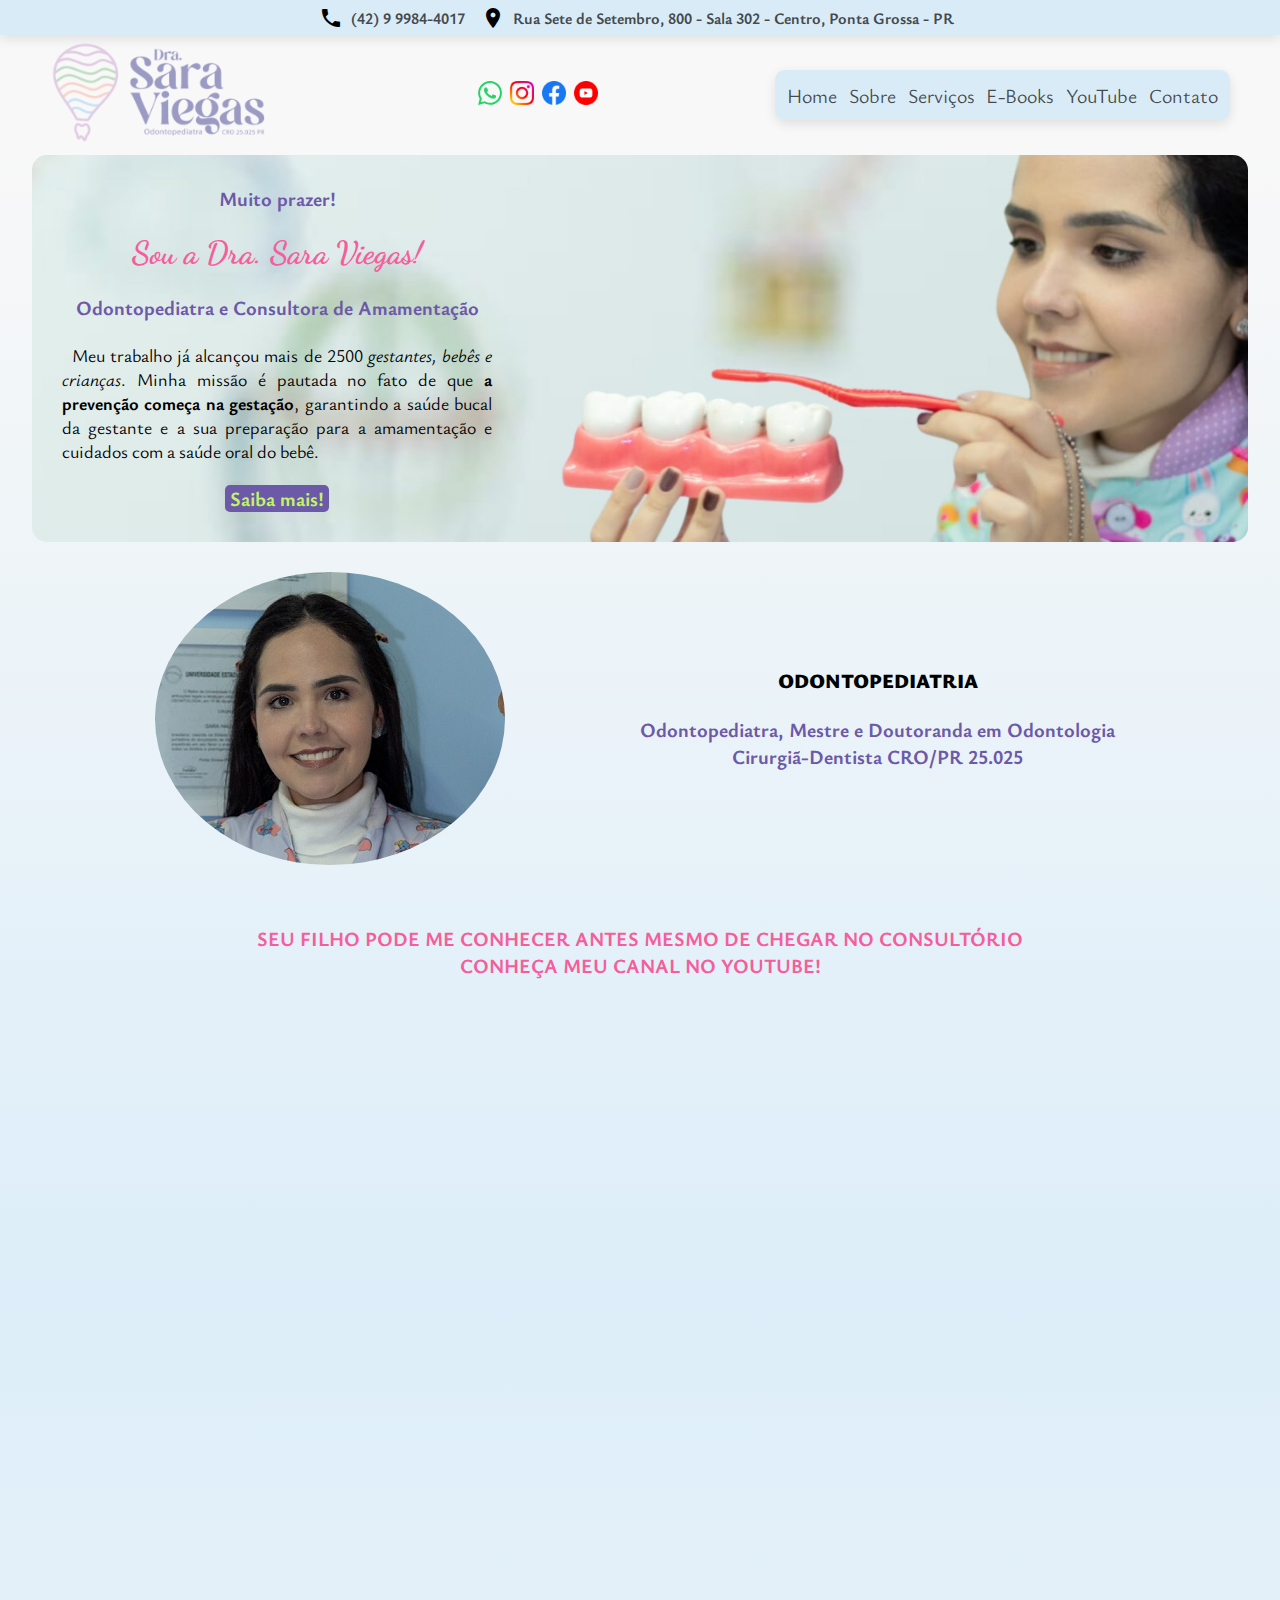
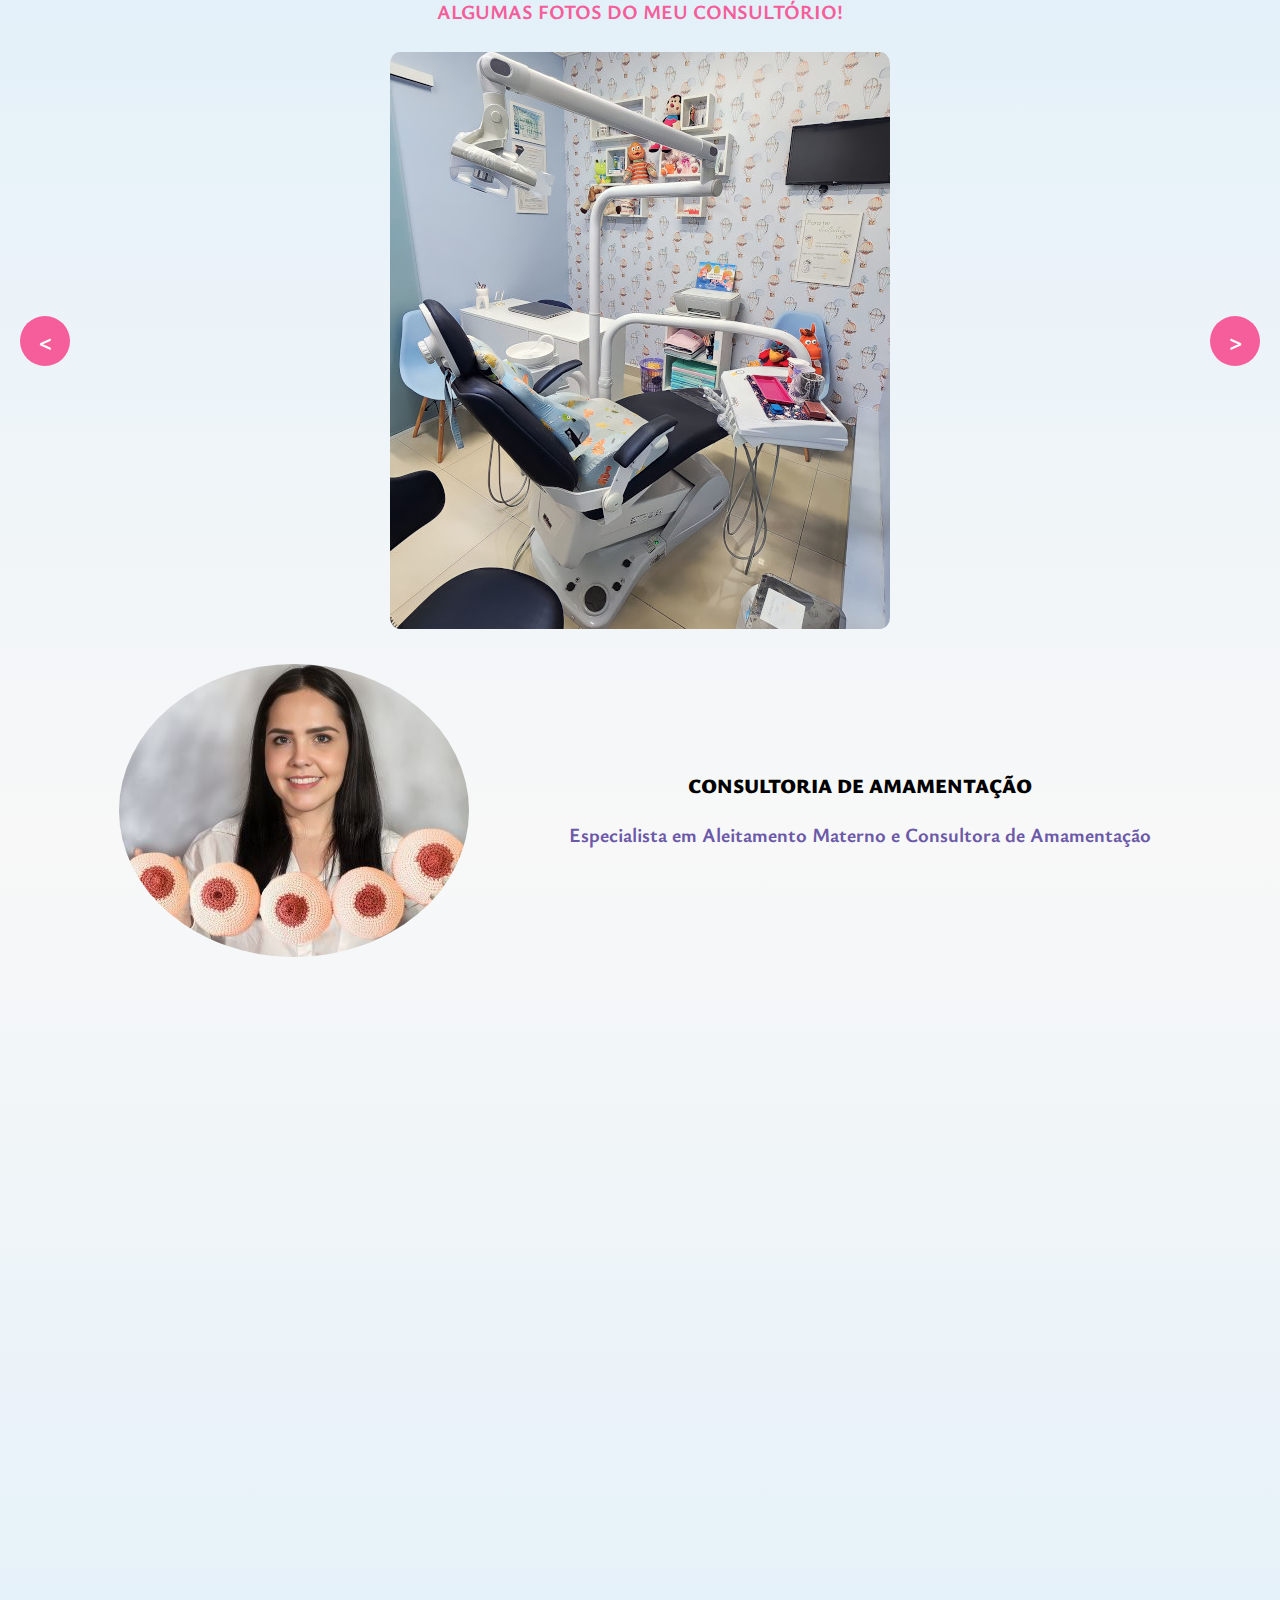
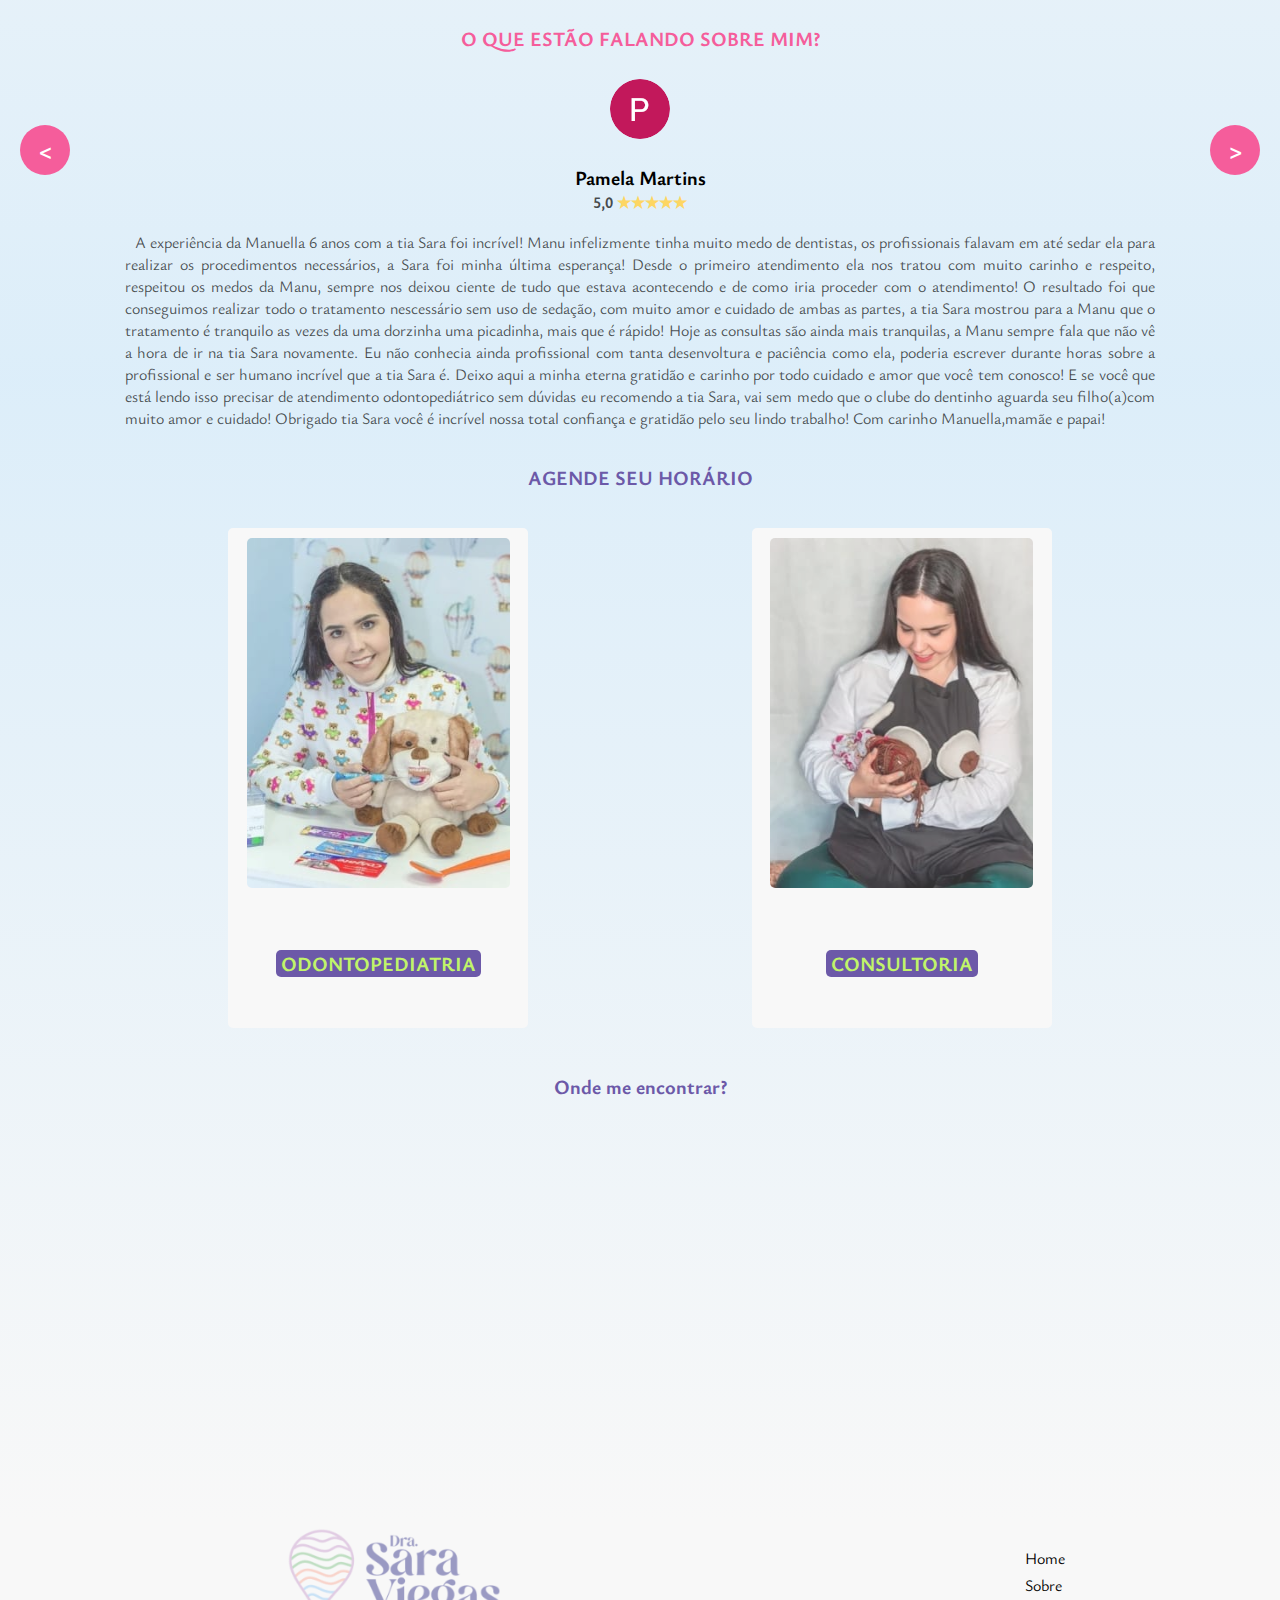
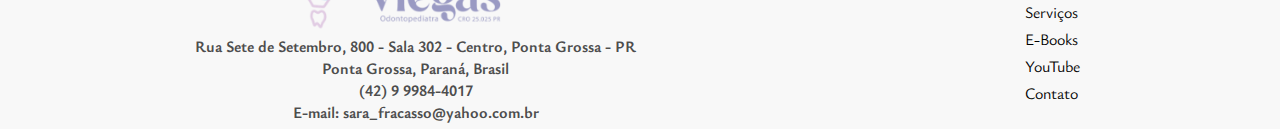
<file: index.html>
<!DOCTYPE html>
<html lang="pt-br">
<head>
    <meta charset="UTF-8">
    <meta name="viewport" content="width=device-width, initial-scale=1.0">
    <link rel="stylesheet" href="https://fonts.googleapis.com/icon?family=Material+Icons">
    <link rel="stylesheet" href="https://fonts.googleapis.com/icon?family=Material+Icons+Outlined">
    <link rel="stylesheet" href="https://fonts.googleapis.com/css2?family=Material+Symbols+Outlined:opsz,wght,FILL,GRAD@20..48,100..700,0..1,-50..200" />
    <link rel="stylesheet" href="style.css">
    <link rel="shortcut icon" href="imgs/favicon.png">
    <title>Dra. Sara Viegas - Home</title>
</head>
<body onresize="mudarTamanho()">

    <header>
        <section class="Informacoes_Header"></section>
            <div class="infos">
                <span class="material-icons">call</span>
                <h4>&nbsp (42) 9 9984-4017 &nbsp&nbsp&nbsp</h4>
                <span class="material-icons">location_on</span>
                <h4>&nbsp Rua Sete de Setembro, 800 - Sala 302 - Centro, Ponta Grossa - PR &nbsp</h4>
            </div>
        <section class="Menu">
            <div class="menu_pc">
                <a href="home.html"><img class="logo" src="imgs/logo.png" alt="Logo"></a>
                <div class="icones_menu">
                    <span><a aria-label="Chat" target="_blank" href="https://wa.me/5542999844017">
                    <img class="icones_redes" alt="Chat on WhatsApp" src="imgs/whats.svg"/></a></span>&nbsp
                    <span><a href="https://instagram.com/drasaraviegas?utm_source=qr&igshid=MzNlNGNkZWQ4Mg%3D%3D" target="_blank"><img class="icones_redes" src="imgs/instagram.png" alt="Icone Instagram"></a></span>&nbsp
                    <span><a href="https://www.facebook.com/drasara.odpediatra?mibextid=ZbWKwL" target="_blank"><img class="icones_redes" src="imgs/facebook.png" alt="Icone Facebook"></a></span>&nbsp
                    <span><a href="https://www.youtube.com/@drasaraviegas" target="_blank"><img class="icones_redes" src="imgs/youtube.png" alt="Icone YouTube"></a></span>&nbsp
                </div>
                <nav class="pc">
                    <ul>
                        <li><a href="home.html">Home</a></li>
                        <li><a href="sobre.html">Sobre</a></li>
                        <li>
                            <a href="servicos.html">Serviços</a>
                            <ul class="submenu_ul">
                                <li class="submenu_li"><a class="submenu_a" href="servicos.html#anchor_odontopediatria">Odontopediatria</a></li>
                                <li class="submenu_li"><a class="submenu_a" href="servicos.html#anchor_amamentacao">Consultoria Amamentação</a></li>
                            </ul>
                        </li>
                        <li>
                            <a href="ebooks.html">E-Books</a>
                            <ul class="submenu_ul">
                                <li class="submenu_li"><a class="submenu_a" href="ebooks.html#anchor_manual_mae_prevenida">Manual da Mãe Prevenida</a></li>
                                <li class="submenu_li"><a class="submenu_a" href="ebooks.html#anchor_guia_completo_amamentacao">Guia Completo da Amamentação</a></li>
                            </ul>
                        </li>
                        <li>
                            <a href="youtube.html">YouTube</a>
                            <ul class="submenu_ul">
                                <li class="submenu_li"><a class="submenu_a" href="youtube.html#anchor_ytclubinho">Clubinho da Tia Sara</a></li>
                                <li class="submenu_li"><a class="submenu_a" href="youtube.html#anchor_ytamamentacao">Amamentação</a></li>
                            </ul>
                        </li>
                        <li><a href="contato.html">Contato</a></li>
                    </ul>
                </nav>
                <button onclick="menuShow()"><span class="material-symbols-outlined">menu</span></button>
            </div>

                <nav class="mobile">
                    <ul>
                        <li><a href="home.html">Home</a></li>
                        <li><a href="sobre.html">Sobre</a></li>
                        <li>
                            <a href="servicos.html">Serviços</a>
                            <button onclick="submenuServicos()"><span class="material-icons-outlined">arrow_drop_down</span></button>
                        </li>
                        <ul class="submenu_ulmobile_servicos">
                            <li class="submenu_limobile"><a class="submenu_amobile" href="servicos.html#anchor_odontopediatria">Odontopediatria</a></li>
                            <li class="submenu_limobile"><a class="submenu_amobile" href="servicos.html#anchor_amamentacao">Consultoria Amamentação</a></li>
                        </ul>
                        <li>
                            <a href="ebooks.html">E-Books</a>
                            <button onclick="submenuEbooks()"><span class="material-icons-outlined">arrow_drop_down</span></button>
                        </li>
                        <ul class="submenu_ulmobile_ebooks">
                            <li class="submenu_limobile"><a class="submenu_amobile" href="ebooks.html#anchor_manual_mae_prevenida">Manual da Mãe Prevenida</a></li>
                            <li class="submenu_limobile"><a class="submenu_amobile" href="ebooks.html#anchor_guia_completo_amamentacao">Guia Completo da Amamentação</a></li>
                        </ul>
                        <li>
                            <a href="youtube.html">YouTube</a>
                            <button onclick="submenuYoutube()"><span class="material-icons-outlined">arrow_drop_down</span></button>
                        </li>
                        <ul class="submenu_ulmobile_youtube">
                            <li class="submenu_limobile"><a class="submenu_amobile" href="youtube.html#anchor_ytclubinho">Clubinho da Tia Sara</a></li>
                            <li class="submenu_limobile"><a class="submenu_amobile" href="youtube.html#anchor_ytamamentacao">Amamentação</a></li>
                        </ul>
                        <li><a href="contato.html">Contato</a></li>
                    </ul>
                </nav>
            </div>
            
        </section>
    </header>

    <main>
        <section class="Apresentacao">
            <div class="fundo_apresentacao">
                <div class="txt_apresentacao">
                    <h2>Muito prazer!</h2><br>
                    <h1>Sou a Dra. Sara Viegas!</h1><br>
                    <h2>Odontopediatra e Consultora de Amamentação</h2><br>
                    <p class="p_apresentacao">Meu trabalho já alcançou mais de 2500 <em>gestantes, bebês e crianças</em>. Minha missão é pautada no fato de que <strong>a prevenção começa na gestação</strong>,
                        garantindo a saúde bucal da gestante e a sua preparação para a amamentação e cuidados com a saúde oral do bebê.
                    </p><br>
                    <div class="call_box">
                        <a href="sobre.html"><h3>Saiba mais!</h3></a>
                    </div>
                </div>
            </div>
        </section>

        <section class="Odontologia">
            <div class="fundo_odontologia">
                <img id="img_meutrabalho" src="imgs/home2.jpg" alt="Dra. Sara Viegas">
                    <div class="txt_meutrabalho">
                    <h3><strong>ODONTOPEDIATRIA</strong></h3><br>
                    <h2>Odontopediatra, Mestre e Doutoranda em Odontologia</h2>
                    <h2>Cirurgiã-Dentista CRO/PR 25.025</h2>
                    </div>
            </div>
    
            <div class="fundo_odontologia">
                <div class="fundo_youtube">
                    <h2 class="h2_apresentacao">SEU FILHO PODE ME CONHECER ANTES MESMO DE CHEGAR NO CONSULTÓRIO</h2>
                    <h2 class="h2_apresentacao">CONHEÇA MEU CANAL NO YOUTUBE!</h2>
                    <div class="video_yt"> 
                        <iframe width="560" height="315" src="https://www.youtube.com/embed/nHL6R85Hcns?si=8fL66fwUDeb4cJgm" title="YouTube video player" frameborder="0" allow="accelerometer; autoplay; clipboard-write; encrypted-media; gyroscope; picture-in-picture; web-share" allowfullscreen></iframe>
                </div>
            </div>
    
        </section>

        <section class="Consultorio">
            <div class="fundo_consultorio">
                <div id="prev2" onclick="prev2()"> < </div>
                <div id="next2" onclick="next2()"> > </div>
                <h2 class="h2_apresentacao">ALGUMAS FOTOS DO MEU CONSULTÓRIO!</h2><br>
                <div class="slide-container2 active">
                    <div class="slide2">
                        <img class="img_consultorio" src="imgs/consultorio1.jpg" alt="">
                    </div>
                </div>
                <div class="slide-container2">
                    <div class="slide2">
                        <img class="img_consultorio" src="imgs/consultorio2.jpg" alt="">
                    </div>
                </div>
                <div class="slide-container2">
                    <div class="slide2">
                        <img class="img_consultorio" src="imgs/consultorio3.jpg" alt="">
                    </div>
                </div>
                <div class="slide-container2">
                    <div class="slide2">
                        <img class="img_consultorio" src="imgs/consultorio4.jpg" alt="">
                    </div>
                </div>
                <div class="slide-container2">
                    <div class="slide2">
                        <img class="img_consultorio" src="imgs/consultorio5.jpg" alt="">
                    </div>
                </div>
        </section>

        <section class="Consultoria">
            <div class="fundo_odontologia">
                <img id="img_meutrabalho" src="imgs/home3.jpg" alt="Dra. Sara Viegas">
                    <div class="txt_meutrabalho">
                    <h3><strong>CONSULTORIA DE AMAMENTAÇÃO</strong></h3><br>
                    <h2>Especialista em Aleitamento Materno e Consultora de Amamentação</h2>
                    </div>
            </div>
    
            <div class="fundo_odontologia">
                <div class="fundo_youtube">
                    <div class="video_yt"> 
                        <iframe width="560" height="315" src="https://www.youtube.com/embed/EmXJm6QDn_g?si=wXcjFDuamvDPtIqC" title="YouTube video player" frameborder="0" allow="accelerometer; autoplay; clipboard-write; encrypted-media; gyroscope; picture-in-picture; web-share" allowfullscreen></iframe>
                    </div>
                </div>
            </div>
    

        </section>

        <section class="Comentarios">
            <div class="fundo_comentarios">
                <div id="prev" onclick="prev()"> < </div>
                <div id="next" onclick="next()"> > </div>
                <h2 class="h2_apresentacao">O QUE ESTÃO FALANDO SOBRE MIM?</h2><br>
                <div class="slide-container active">
                    <div class="slide">
                        <img class="img_comentario" src="imgs/1.png" alt="">
                        <div class="txt_comentario">
                            <h3>Pamela Martins</h3>
                            <h4>5,0<span class="estrela"> &#9733;&#9733;&#9733;&#9733;&#9733;</span></h4><br>
                            <p>A experiência da Manuella 6 anos com a tia Sara foi incrível! Manu infelizmente tinha muito medo de dentistas, os profissionais falavam em até sedar ela para realizar os procedimentos necessários, a Sara foi minha última esperança! Desde o primeiro atendimento ela nos tratou com muito carinho e respeito, respeitou os medos da Manu, sempre nos deixou ciente de tudo que estava acontecendo e de como iria proceder com o atendimento! O resultado foi que conseguimos realizar todo o tratamento nescessário sem uso de sedação, com muito amor e cuidado de ambas as partes, a tia Sara mostrou para a Manu que o tratamento é tranquilo as vezes da uma dorzinha uma picadinha, mais que é rápido! Hoje as consultas são ainda mais tranquilas, a Manu sempre fala que não vê a hora de ir na tia Sara novamente. Eu não conhecia ainda profissional com tanta desenvoltura e paciência como ela, poderia escrever durante horas sobre a profissional e ser humano incrível que a tia Sara é. Deixo aqui a minha eterna gratidão e carinho por todo cuidado e amor que você tem conosco! E se você que está lendo isso precisar de atendimento odontopediátrico sem dúvidas eu recomendo a tia Sara, vai sem medo que o clube do dentinho aguarda seu filho(a)com muito amor e cuidado!
                            Obrigado tia Sara você é incrível nossa total confiança e gratidão pelo seu lindo trabalho!  Com carinho Manuella,mamãe e papai!</p>
                        </div>
                     </div>
                    </div>
                </div>
                <div class="slide-container">
                    <div class="slide">
                        <img class="img_comentario" src="imgs/2.png" alt="">
                        <div class="txt_comentario">
                            <h3>Andressa Ribeiro</h3>
                            <h4>5,0<span class="estrela"> &#9733;&#9733;&#9733;&#9733;&#9733;</span></h4><br>
                            <p>Dra. Sara é uma profissional maravilhosa. Atende os pequenos com calma e carinho, é paciente e gentil. Tem cuidado desde o agendamento até a consulta em si. Aqui em casa é só alegria quando chega o dia de visitá-la, porque sabem que serão bem tratados e acolhidos. Amam ir visitar essa Dra, que além de cuidar dos pequenos conversa adequadamente com os pais mostrando a importância do cuidado com os dentes e dando dicas que facilitam a escovação no dia a dia.
                            Adoramos a Dra. Sarinha!</p>
                        </div>
                    </div>
                </div>
                <div class="slide-container">
                    <div class="slide">
                        <img class="img_comentario" src="imgs/3.png" alt="">
                        <div class="txt_comentario">
                            <h3>Viviane Sastre</h3>
                            <h4>5,0<span class="estrela"> &#9733;&#9733;&#9733;&#9733;&#9733;</span></h4><br>
                            <p>Agradeço a excelência do seu trabalho e tratamento com Alonso e conosco! Vc fez a diferença na vida dele desde o primeiro atendimento até um dos dias mais difíceis que ele já passou, trazendo alívio depois de tanto sofrimento! Teremos sempre um carinho imenso por vc e gratidão por tamanho cuidado!</p>
                        </div>
                    </div>
                </div>
                <div class="slide-container">
                    <div class="slide">
                        <img class="img_comentario" src="imgs/4.png" alt="">
                        <div class="txt_comentario">
                            <h3>Janaina Souza</h3>
                            <h4>5,0<span class="estrela"> &#9733;&#9733;&#9733;&#9733;&#9733;</span></h4><br>
                            <p>A dra. Sara é a pessoa que confio de olhos fechados para cuidar das minhas filhas
                                O ambiente é acolhedor e agradável, as orientações são tranquilas e cheias de paciência, os materiais de qualidade, o atendimento é impecável do início ao fim! Não troco por nada!</p>
                        </div>
                    </div>
                </div>
                <div class="slide-container">
                    <div class="slide">
                        <img class="img_comentario" src="imgs/5.png" alt="">
                        <div class="txt_comentario">
                            <h3>aline diandra Moleta</h3>
                            <h4>5,0<span class="estrela"> &#9733;&#9733;&#9733;&#9733;&#9733;</span></h4><br>
                            <p>Atendimento excelente da Dra Sara, meu filho chegou amedontrado e com cáries, ela foi muito profissional e dedicada ganhou confiança do meu filho de 5 anos e logo iniciado tratamento com muito eficácia, Heitor atualmente está trocando dentes de leite para permanente e feliz com seus dentinhos saudáveis, recomendo essa profissional para aquelas mães que ficam desesperadas quando a cáries ataca, mas também recomendo para mamães de bebês de primeiros dentinhos importante desde início ter acompanhamentos além de tudo os valores são acessíveis. Mas o que importa é ver os nossos filhos com aquele sorriso lindo saudável.</p>
                        </div>
                    </div>
                </div>
                <div class="slide-container">
                    <div class="slide">
                        <img class="img_comentario" src="imgs/6.png" alt="">
                        <div class="txt_comentario">
                            <h3>Priscila Canteri</h3>
                            <h4>5,0<span class="estrela"> &#9733;&#9733;&#9733;&#9733;&#9733;</span></h4><br>
                            <p>Orientação excelente e tranquilizadora! Logo no primeiro atendimento os resultados foram incríveis. Obrigada!</p>
                        </div>
                    </div>
                </div>
            </div>
        </section>

        <section class="Servicos_home">

            <div class="titulo_servicos_home">
                <h2>AGENDE SEU HORÁRIO</h2><br>
            </div>

            <div class="fundo_servicos_home">

                <div class="servico_home">
                    <img class="img_servico_home" src="imgs/home1.jpeg" alt="">
                    <div class="txt_servico_home">
                            <div class="call_box">
                                <a target="_blank" href="https://wa.me/5542999844017"><h3>ODONTOPEDIATRIA</h3></a>
                            </div>     
                    </div>
                </div>

                <div class="servico_home">
                    <img class="img_servico_home" src="imgs/home2.jpeg" alt="">
                    <div class="txt_servico_home">
                            <div class="call_box">
                                <a target="_blank" href="https://wa.me/5542999844017"><h3>CONSULTORIA</h3></a>
                            </div>
                    </div>
                </div>
        </section>

        <section class="Mapa">
            <h2>Onde me encontrar?</h2><br>
            <div class="map-responsive">
                <iframe src="https://www.google.com/maps/embed?pb=!1m18!1m12!1m3!1d3613.203597223406!2d-50.16073432368802!3d-25.09496851972185!2m3!1f0!2f0!3f0!3m2!1i1024!2i768!4f13.1!3m3!1m2!1s0x94e81a41382c11bf%3A0x6a79f1a372e86589!2sR.%20Sete%20de%20Setembro%2C%20800%20-%20302%20-%20Centro%2C%20Ponta%20Grossa%20-%20PR%2C%2084010-350!5e0!3m2!1spt-BR!2sbr!4v1689014884029!5m2!1spt-BR!2sbr" width="400" height="300" style="border:0;" allowfullscreen="" loading="lazy" referrerpolicy="no-referrer-when-downgrade"></iframe>
            </div>    
        </section>
    </main>

    <footer>
        <div class="rodape_esq">
            <a href="home.html"><img class="logo" src="imgs/logo.png" alt="Logo"></a>
            <h4>Rua Sete de Setembro, 800 - Sala 302 - Centro, Ponta Grossa - PR</h4>
            <h4>Ponta Grossa, Paraná, Brasil</h4>
            <h4>(42) 9 9984-4017</h4>
            <h4>E-mail: sara_fracasso@yahoo.com.br</h4>
        </div>

        <div class="rodape_dir">
                <ul>
                    <li><a href="home.html">Home</a></li>
                    <li><a href="sobre.html">Sobre</a></li>
                    <li><a href="servicos.html">Serviços</a></li>
                    <li><a href="ebooks.html">E-Books</a></li>
                    <li><a href="youtube.html">YouTube</a></li>
                    <li><a href="contato.html">Contato</a></li>
                </ul>
        </div>
    </footer>

    <script src="script.js" defer></script>
    
</body>
    
</html>
</file>
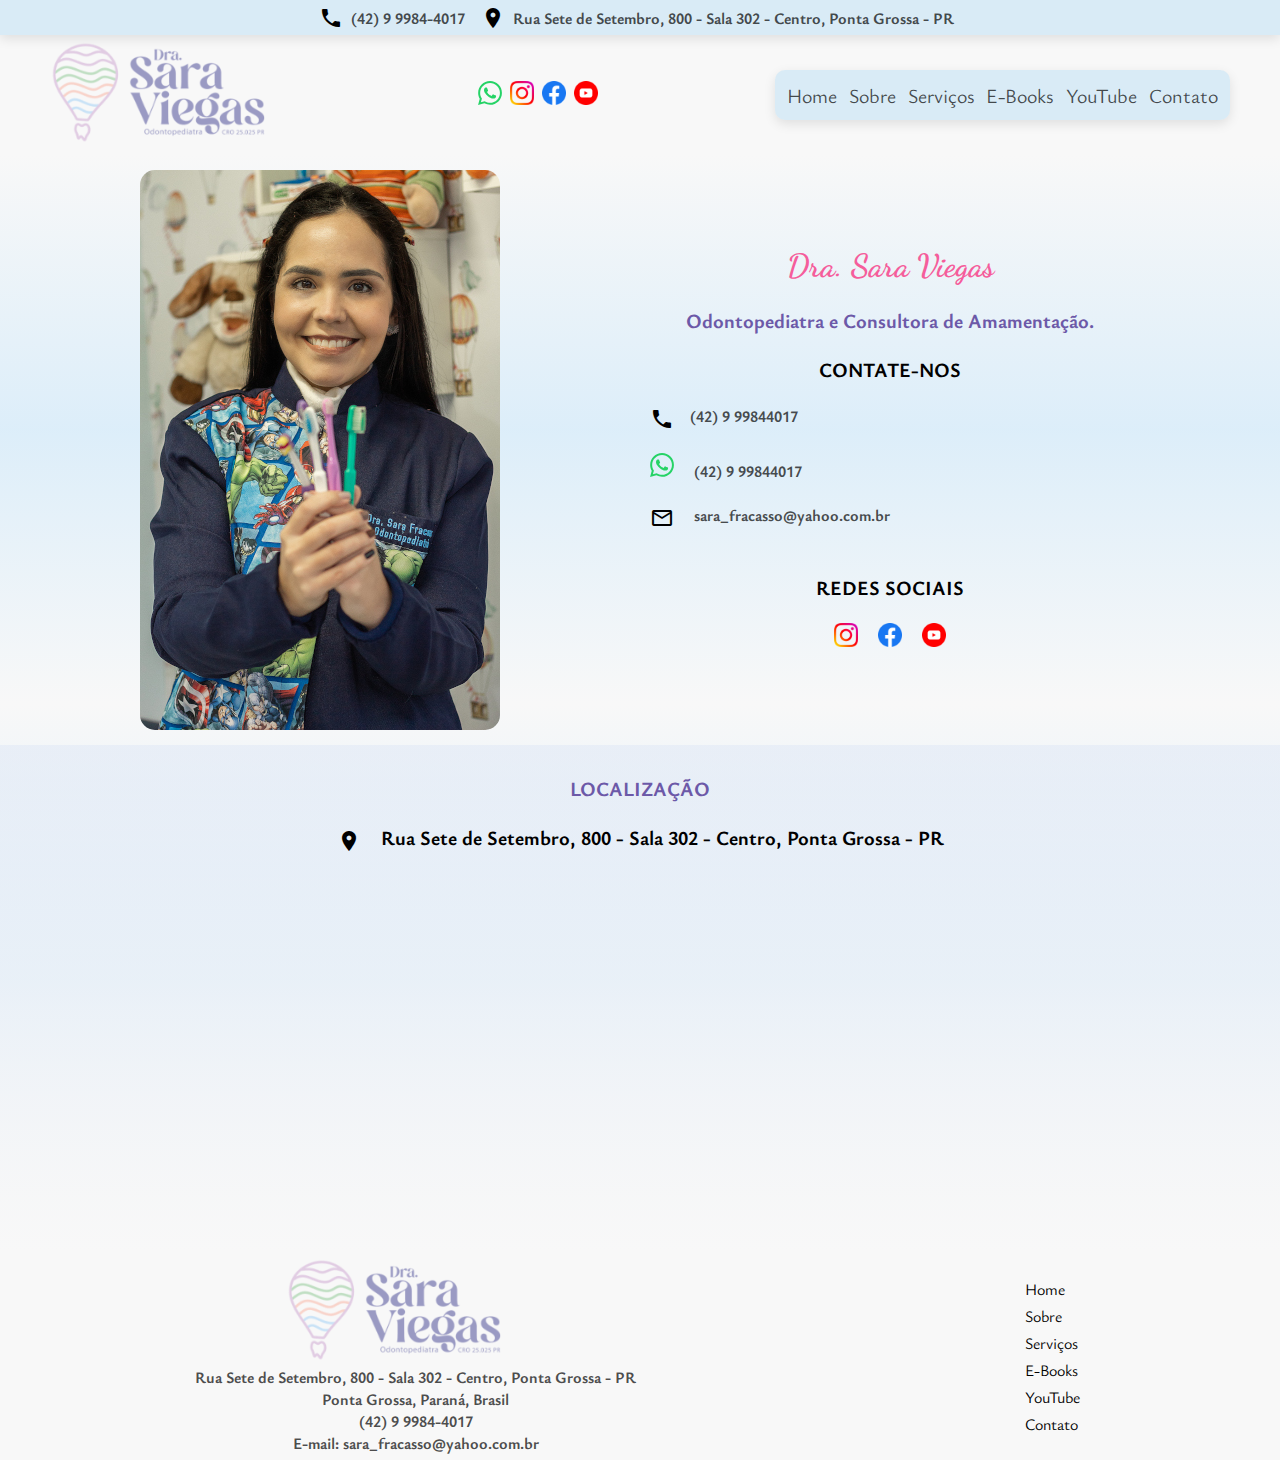
<file: contato.html>
<!DOCTYPE html>
<html lang="pt-br">
<head>
    <meta charset="UTF-8">
    <meta name="viewport" content="width=device-width, initial-scale=1.0">
    <link rel="stylesheet" href="https://fonts.googleapis.com/icon?family=Material+Icons">
    <link rel="stylesheet" href="https://fonts.googleapis.com/icon?family=Material+Icons+Outlined">
    <link rel="stylesheet" href="https://fonts.googleapis.com/css2?family=Material+Symbols+Outlined:opsz,wght,FILL,GRAD@20..48,100..700,0..1,-50..200" />
    <link rel="stylesheet" href="style.css">
    <link rel="shortcut icon" href="imgs/favicon.png">
    <title>Dra. Sara Viegas - Contato</title>
</head>
<body onresize="mudarTamanho()">

    <header>
        <section class="Informacoes_Header"></section>
            <div class="infos">
                <span class="material-icons">call</span>
                <h4>&nbsp (42) 9 9984-4017 &nbsp&nbsp&nbsp</h4>
                <span class="material-icons">location_on</span>
                <h4>&nbsp Rua Sete de Setembro, 800 - Sala 302 - Centro, Ponta Grossa - PR &nbsp</h4>
            </div>
        <section class="Menu">
            <div class="menu_pc">
                <a href="home.html"><img class="logo" src="imgs/logo.png" alt="Logo"></a>
                <div class="icones_menu">
                    <span><a aria-label="Chat" target="_blank" href="https://wa.me/5542999844017">
                    <img class="icones_redes" alt="Chat on WhatsApp" src="imgs/whats.svg"/></a></span>&nbsp
                    <span><a href="https://instagram.com/drasaraviegas?utm_source=qr&igshid=MzNlNGNkZWQ4Mg%3D%3D" target="_blank"><img class="icones_redes" src="imgs/instagram.png" alt="Icone Instagram"></a></span>&nbsp
                    <span><a href="https://www.facebook.com/drasara.odpediatra?mibextid=ZbWKwL" target="_blank"><img class="icones_redes" src="imgs/facebook.png" alt="Icone Facebook"></a></span>&nbsp
                    <span><a href="https://www.youtube.com/@drasaraviegas" target="_blank"><img class="icones_redes" src="imgs/youtube.png" alt="Icone YouTube"></a></span>&nbsp
                </div>
                <nav class="pc">
                    <ul>
                        <li><a href="home.html">Home</a></li>
                        <li><a href="sobre.html">Sobre</a></li>
                        <li>
                            <a href="servicos.html">Serviços</a>
                            <ul class="submenu_ul">
                                <li class="submenu_li"><a class="submenu_a" href="servicos.html#anchor_odontopediatria">Odontopediatria</a></li>
                                <li class="submenu_li"><a class="submenu_a" href="servicos.html#anchor_amamentacao">Consultoria Amamentação</a></li>
                            </ul>
                        </li>
                        <li>
                            <a href="ebooks.html">E-Books</a>
                            <ul class="submenu_ul">
                                <li class="submenu_li"><a class="submenu_a" href="ebooks.html#anchor_manual_mae_prevenida">Manual da Mãe Prevenida</a></li>
                                <li class="submenu_li"><a class="submenu_a" href="ebooks.html#anchor_guia_completo_amamentacao">Guia Completo da Amamentação</a></li>
                            </ul>
                        </li>
                        <li>
                            <a href="youtube.html">YouTube</a>
                            <ul class="submenu_ul">
                                <li class="submenu_li"><a class="submenu_a" href="youtube.html#anchor_ytclubinho">Clubinho da Tia Sara</a></li>
                                <li class="submenu_li"><a class="submenu_a" href="youtube.html#anchor_ytamamentacao">Amamentação</a></li>
                            </ul>
                        </li>
                        <li><a href="contato.html">Contato</a></li>
                    </ul>
                </nav>
                <button onclick="menuShow()"><span class="material-symbols-outlined">menu</span></button>
            </div>

                <nav class="mobile">
                    <ul>
                        <li><a href="home.html">Home</a></li>
                        <li><a href="sobre.html">Sobre</a></li>
                        <li>
                            <a href="servicos.html">Serviços</a>
                            <button onclick="submenuServicos()"><span class="material-icons-outlined">arrow_drop_down</span></button>
                        </li>
                        <ul class="submenu_ulmobile_servicos">
                            <li class="submenu_limobile"><a class="submenu_amobile" href="servicos.html#anchor_odontopediatria">Odontopediatria</a></li>
                            <li class="submenu_limobile"><a class="submenu_amobile" href="servicos.html#anchor_amamentacao">Consultoria Amamentação</a></li>
                        </ul>
                        <li>
                            <a href="ebooks.html">E-Books</a>
                            <button onclick="submenuEbooks()"><span class="material-icons-outlined">arrow_drop_down</span></button>
                        </li>
                        <ul class="submenu_ulmobile_ebooks">
                            <li class="submenu_limobile"><a class="submenu_amobile" href="ebooks.html#anchor_manual_mae_prevenida">Manual da Mãe Prevenida</a></li>
                            <li class="submenu_limobile"><a class="submenu_amobile" href="ebooks.html#anchor_guia_completo_amamentacao">Guia Completo da Amamentação</a></li>
                        </ul>
                        <li>
                            <a href="youtube.html">YouTube</a>
                            <button onclick="submenuYoutube()"><span class="material-icons-outlined">arrow_drop_down</span></button>
                        </li>
                        <ul class="submenu_ulmobile_youtube">
                            <li class="submenu_limobile"><a class="submenu_amobile" href="youtube.html#anchor_ytclubinho">Clubinho da Tia Sara</a></li>
                            <li class="submenu_limobile"><a class="submenu_amobile" href="youtube.html#anchor_ytamamentacao">Amamentação</a></li>
                        </ul>
                        <li><a href="contato.html">Contato</a></li>
                    </ul>
                </nav>
            </div>
            
        </section>
    </header>

    <main>
        
        <section class="Contatos">
            <div class="fundo_contatos">
                <img id="img_contatos" src="imgs/contato.jpg" alt="Dra. Sara Viegas">
                <div class="txt_contatos">
                    <h1>Dra. Sara Viegas</h1><br>
                    <h2>Odontopediatra e Consultora de Amamentação.</h2><br>
                    <h3>CONTATE-NOS</h3><br>
                    <h4><span class="material-icons">call</span>&nbsp&nbsp&nbsp (42) 9 99844017</h4><br>
                    <h4>
                        <span>
                            <a aria-label="Chat" target="_blank" href="https://wa.me/5542999844017">
                                <img class="icones_redes" alt="Chat on WhatsApp" src="imgs/whats.svg"/>
                            </a>
                        </span>
                        &nbsp&nbsp&nbsp (42) 9 99844017
                    </h4><br>
                    <h4>
                        <span class="material-icons-outlined">mail</span>
                        &nbsp&nbsp&nbsp sara_fracasso@yahoo.com.br
                    </h4><br>
                    <br><h3>REDES SOCIAIS</h3><br>
                    <h3>
                        <span><a href="https://instagram.com/drasaraviegas?utm_source=qr&igshid=MzNlNGNkZWQ4Mg%3D%3D" target="_blank"><img class="icones_redes" src="imgs/instagram.png" alt="Icone Instagram"></a></span>
                        &nbsp&nbsp
                        <span><a href="https://www.facebook.com/drasara.odpediatra?mibextid=ZbWKwL" target="_blank"><img class="icones_redes" src="imgs/facebook.png" alt="Icone Facebook"></a></span>
                        &nbsp&nbsp
                        <span><a href="https://www.youtube.com/@drasaraviegas" target="_blank"><img class="icones_redes" src="imgs/youtube.png" alt="Icone YouTube"></a></span>
                    </h3>
                </div>
            </div>
        </section>      

    <section id="mapa_contato" class="Mapa">
        <h2>LOCALIZAÇÃO</h2><br>
        <h3><span class="material-icons">location_on</span>&nbsp&nbsp&nbsp Rua Sete de Setembro, 800 - Sala 302 - Centro, Ponta Grossa - PR</h3>
        <div class="map-responsive">
            <iframe src="https://www.google.com/maps/embed?pb=!1m18!1m12!1m3!1d3613.203597223406!2d-50.16073432368802!3d-25.09496851972185!2m3!1f0!2f0!3f0!3m2!1i1024!2i768!4f13.1!3m3!1m2!1s0x94e81a41382c11bf%3A0x6a79f1a372e86589!2sR.%20Sete%20de%20Setembro%2C%20800%20-%20302%20-%20Centro%2C%20Ponta%20Grossa%20-%20PR%2C%2084010-350!5e0!3m2!1spt-BR!2sbr!4v1689014884029!5m2!1spt-BR!2sbr" width="400" height="300" style="border:0;" allowfullscreen="" loading="lazy" referrerpolicy="no-referrer-when-downgrade"></iframe>
        </div>    
    </section>

    </main>

    <footer>
        <div class="rodape_esq">
            <a href="home.html"><img class="logo" src="imgs/logo.png" alt="Logo"></a>
            <h4>Rua Sete de Setembro, 800 - Sala 302 - Centro, Ponta Grossa - PR</h4>
            <h4>Ponta Grossa, Paraná, Brasil</h4>
            <h4>(42) 9 9984-4017</h4>
            <h4>E-mail: sara_fracasso@yahoo.com.br</h4>
        </div>

        <div class="rodape_dir">
                <ul>
                    <li><a href="home.html">Home</a></li>
                    <li><a href="sobre.html">Sobre</a></li>
                    <li><a href="servicos.html">Serviços</a></li>
                    <li><a href="ebooks.html">E-Books</a></li>
                    <li><a href="youtube.html">YouTube</a></li>
                    <li><a href="contato.html">Contato</a></li>
                </ul>
        </div>
    </footer>

    <script src="script.js" defer></script>
    
</body>
</html>
</file>
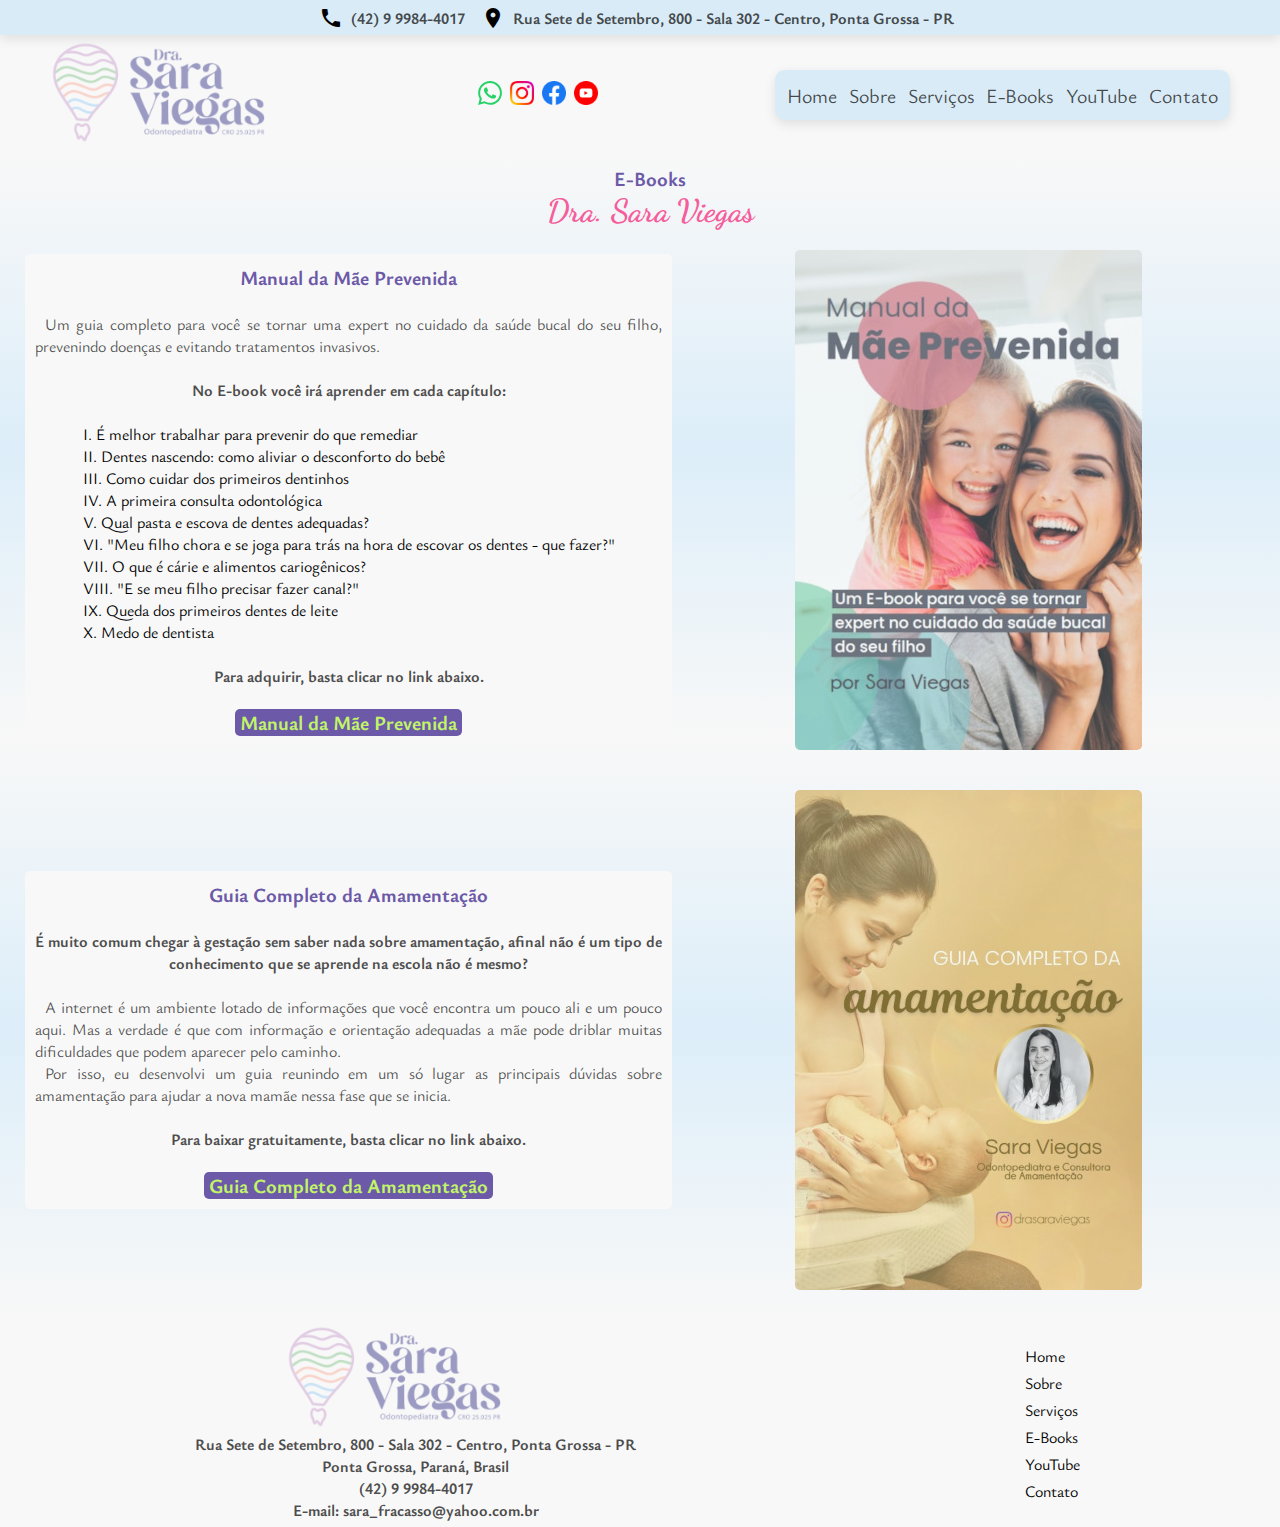
<file: ebooks.html>
<!DOCTYPE html>
<html lang="pt-br">
<head>
    <meta charset="UTF-8">
    <meta name="viewport" content="width=device-width, initial-scale=1.0">
    <link rel="stylesheet" href="https://fonts.googleapis.com/icon?family=Material+Icons">
    <link rel="stylesheet" href="https://fonts.googleapis.com/icon?family=Material+Icons+Outlined">
    <link rel="stylesheet" href="https://fonts.googleapis.com/css2?family=Material+Symbols+Outlined:opsz,wght,FILL,GRAD@20..48,100..700,0..1,-50..200" />
    <link rel="stylesheet" href="style.css">
    <link rel="shortcut icon" href="imgs/favicon.png">
    <title>Dra. Sara Viegas - E-books</title>
</head>
<body onresize="mudarTamanho()">
    
    <header>
        <section class="Informacoes_Header"></section>
            <div class="infos">
                <span class="material-icons">call</span>
                <h4>&nbsp (42) 9 9984-4017 &nbsp&nbsp&nbsp</h4>
                <span class="material-icons">location_on</span>
                <h4>&nbsp Rua Sete de Setembro, 800 - Sala 302 - Centro, Ponta Grossa - PR &nbsp</h4>
            </div>
        <section class="Menu">
            <div class="menu_pc">
                <a href="home.html"><img class="logo" src="imgs/logo.png" alt="Logo"></a>
                <div class="icones_menu">
                    <span><a aria-label="Chat" target="_blank" href="https://wa.me/5542999844017">
                    <img class="icones_redes" alt="Chat on WhatsApp" src="imgs/whats.svg"/></a></span>&nbsp
                    <span><a href="https://instagram.com/drasaraviegas?utm_source=qr&igshid=MzNlNGNkZWQ4Mg%3D%3D" target="_blank"><img class="icones_redes" src="imgs/instagram.png" alt="Icone Instagram"></a></span>&nbsp
                    <span><a href="https://www.facebook.com/drasara.odpediatra?mibextid=ZbWKwL" target="_blank"><img class="icones_redes" src="imgs/facebook.png" alt="Icone Facebook"></a></span>&nbsp
                    <span><a href="https://www.youtube.com/@drasaraviegas" target="_blank"><img class="icones_redes" src="imgs/youtube.png" alt="Icone YouTube"></a></span>&nbsp
                </div>
                <nav class="pc">
                    <ul>
                        <li><a href="home.html">Home</a></li>
                        <li><a href="sobre.html">Sobre</a></li>
                        <li>
                            <a href="servicos.html">Serviços</a>
                            <ul class="submenu_ul">
                                <li class="submenu_li"><a class="submenu_a" href="servicos.html#anchor_odontopediatria">Odontopediatria</a></li>
                                <li class="submenu_li"><a class="submenu_a" href="servicos.html#anchor_amamentacao">Consultoria Amamentação</a></li>
                            </ul>
                        </li>
                        <li>
                            <a href="ebooks.html">E-Books</a>
                            <ul class="submenu_ul">
                                <li class="submenu_li"><a class="submenu_a" href="ebooks.html#anchor_manual_mae_prevenida">Manual da Mãe Prevenida</a></li>
                                <li class="submenu_li"><a class="submenu_a" href="ebooks.html#anchor_guia_completo_amamentacao">Guia Completo da Amamentação</a></li>
                            </ul>
                        </li>
                        <li>
                            <a href="youtube.html">YouTube</a>
                            <ul class="submenu_ul">
                                <li class="submenu_li"><a class="submenu_a" href="youtube.html#anchor_ytclubinho">Clubinho da Tia Sara</a></li>
                                <li class="submenu_li"><a class="submenu_a" href="youtube.html#anchor_ytamamentacao">Amamentação</a></li>
                            </ul>
                        </li>
                        <li><a href="contato.html">Contato</a></li>
                    </ul>
                </nav>
                <button onclick="menuShow()"><span class="material-symbols-outlined">menu</span></button>
            </div>

                <nav class="mobile">
                    <ul>
                        <li><a href="home.html">Home</a></li>
                        <li><a href="sobre.html">Sobre</a></li>
                        <li>
                            <a href="servicos.html">Serviços</a>
                            <button onclick="submenuServicos()"><span class="material-icons-outlined">arrow_drop_down</span></button>
                        </li>
                        <ul class="submenu_ulmobile_servicos">
                            <li class="submenu_limobile"><a class="submenu_amobile" href="servicos.html#anchor_odontopediatria">Odontopediatria</a></li>
                            <li class="submenu_limobile"><a class="submenu_amobile" href="servicos.html#anchor_amamentacao">Consultoria Amamentação</a></li>
                        </ul>
                        <li>
                            <a href="ebooks.html">E-Books</a>
                            <button onclick="submenuEbooks()"><span class="material-icons-outlined">arrow_drop_down</span></button>
                        </li>
                        <ul class="submenu_ulmobile_ebooks">
                            <li class="submenu_limobile"><a class="submenu_amobile" href="ebooks.html#anchor_manual_mae_prevenida">Manual da Mãe Prevenida</a></li>
                            <li class="submenu_limobile"><a class="submenu_amobile" href="ebooks.html#anchor_guia_completo_amamentacao">Guia Completo da Amamentação</a></li>
                        </ul>
                        <li>
                            <a href="youtube.html">YouTube</a>
                            <button onclick="submenuYoutube()"><span class="material-icons-outlined">arrow_drop_down</span></button>
                        </li>
                        <ul class="submenu_ulmobile_youtube">
                            <li class="submenu_limobile"><a class="submenu_amobile" href="youtube.html#anchor_ytclubinho">Clubinho da Tia Sara</a></li>
                            <li class="submenu_limobile"><a class="submenu_amobile" href="youtube.html#anchor_ytamamentacao">Amamentação</a></li>
                        </ul>
                        <li><a href="contato.html">Contato</a></li>
                    </ul>
                </nav>
            </div>
            
        </section>
    </header>

    <main>
        <section class="Ebooks">
            <div class="titulo_ebooks">
                <h2>E-Books</h2>
                <h1>Dra. Sara Viegas</h1>
            </div>

            <div class="fundo_ebooks">
                <div class="ebook">
                    <h2 id="anchor_manual_mae_prevenida">Manual da Mãe Prevenida</h2><br>
                    <p>Um guia completo para você se tornar uma expert no cuidado da saúde bucal do seu filho, prevenindo doenças e evitando tratamentos invasivos.</p><br>
                    <h4>No E-book você irá aprender em cada capítulo:</h4><br>
                    <ol>
                        <li>É melhor trabalhar para prevenir do que remediar</li>
                        <li>Dentes nascendo: como aliviar o desconforto do bebê</li>
                        <li>Como cuidar dos primeiros dentinhos</li>
                        <li>A primeira consulta odontológica</li>
                        <li>Qual pasta e escova de dentes adequadas?</li>
                        <li>"Meu filho chora e se joga para trás na hora de escovar os dentes - que fazer?"</li>
                        <li>O que é cárie e alimentos cariogênicos?</li>
                        <li>"E se meu filho precisar fazer canal?"</li>
                        <li>Queda dos primeiros dentes de leite</li>
                        <li>Medo de dentista</li>
                    </ol>
                    <br><h4>Para adquirir, basta clicar no link abaixo.</h4><br>
                    <div class="call_box">
                        <a href="https://hotmart.com/pt-br/marketplace/produtos/manual-da-mae-prevenida/N81988761I" target="_blank"><h3>Manual da Mãe Prevenida</h3></a>
                    </div>
                </div>
                <img src="imgs/ebook1.jpeg" alt="" class="img_ebook">
            </div>

            <div class="fundo_ebooks">
                <div class="ebook">
                    <h2 id="anchor_guia_completo_amamentacao">Guia Completo da Amamentação</h2><br>
                    <h4>É muito comum chegar à gestação sem saber nada sobre amamentação, afinal não é um tipo de conhecimento que se aprende na escola não é mesmo?</h4><br>
                    <p>A internet é um ambiente lotado de informações que você encontra um pouco ali e um pouco aqui. Mas a verdade é que com informação e orientação adequadas a mãe pode driblar muitas dificuldades que podem aparecer pelo caminho.</p>
                    <p>Por isso, eu desenvolvi um guia reunindo em um só lugar as principais dúvidas sobre amamentação para ajudar a nova mamãe nessa fase que se inicia.</p>
                    <br><h4>Para baixar gratuitamente, basta clicar no link abaixo.</h4><br>
                    <div class="call_box">
                        <a href="https://docs.google.com/forms/d/e/1FAIpQLScEfYzOFTgZwE4q060ESTeMOT5mmIaMgFttYJtlnQUY3oEIkg/viewform?pli=1" target="_blank"><h3>Guia Completo da Amamentação</h3></a>
                    </div>
                </div>
                <img src="imgs/ebook2.jpeg" alt="" class="img_ebook">
            </div>
        </section>
    </main>

    <footer>
        <div class="rodape_esq">
            <a href="home.html"><img class="logo" src="imgs/logo.png" alt="Logo"></a>
            <h4>Rua Sete de Setembro, 800 - Sala 302 - Centro, Ponta Grossa - PR</h4>
            <h4>Ponta Grossa, Paraná, Brasil</h4>
            <h4>(42) 9 9984-4017</h4>
            <h4>E-mail: sara_fracasso@yahoo.com.br</h4>
        </div>

        <div class="rodape_dir">
                <ul>
                    <li><a href="home.html">Home</a></li>
                    <li><a href="sobre.html">Sobre</a></li>
                    <li><a href="servicos.html">Serviços</a></li>
                    <li><a href="ebooks.html">E-Books</a></li>
                    <li><a href="youtube.html">YouTube</a></li>
                    <li><a href="contato.html">Contato</a></li>
                </ul>
        </div>
    </footer>

    <script src="script.js" defer></script>
    
</body>
    
</html>
</file>
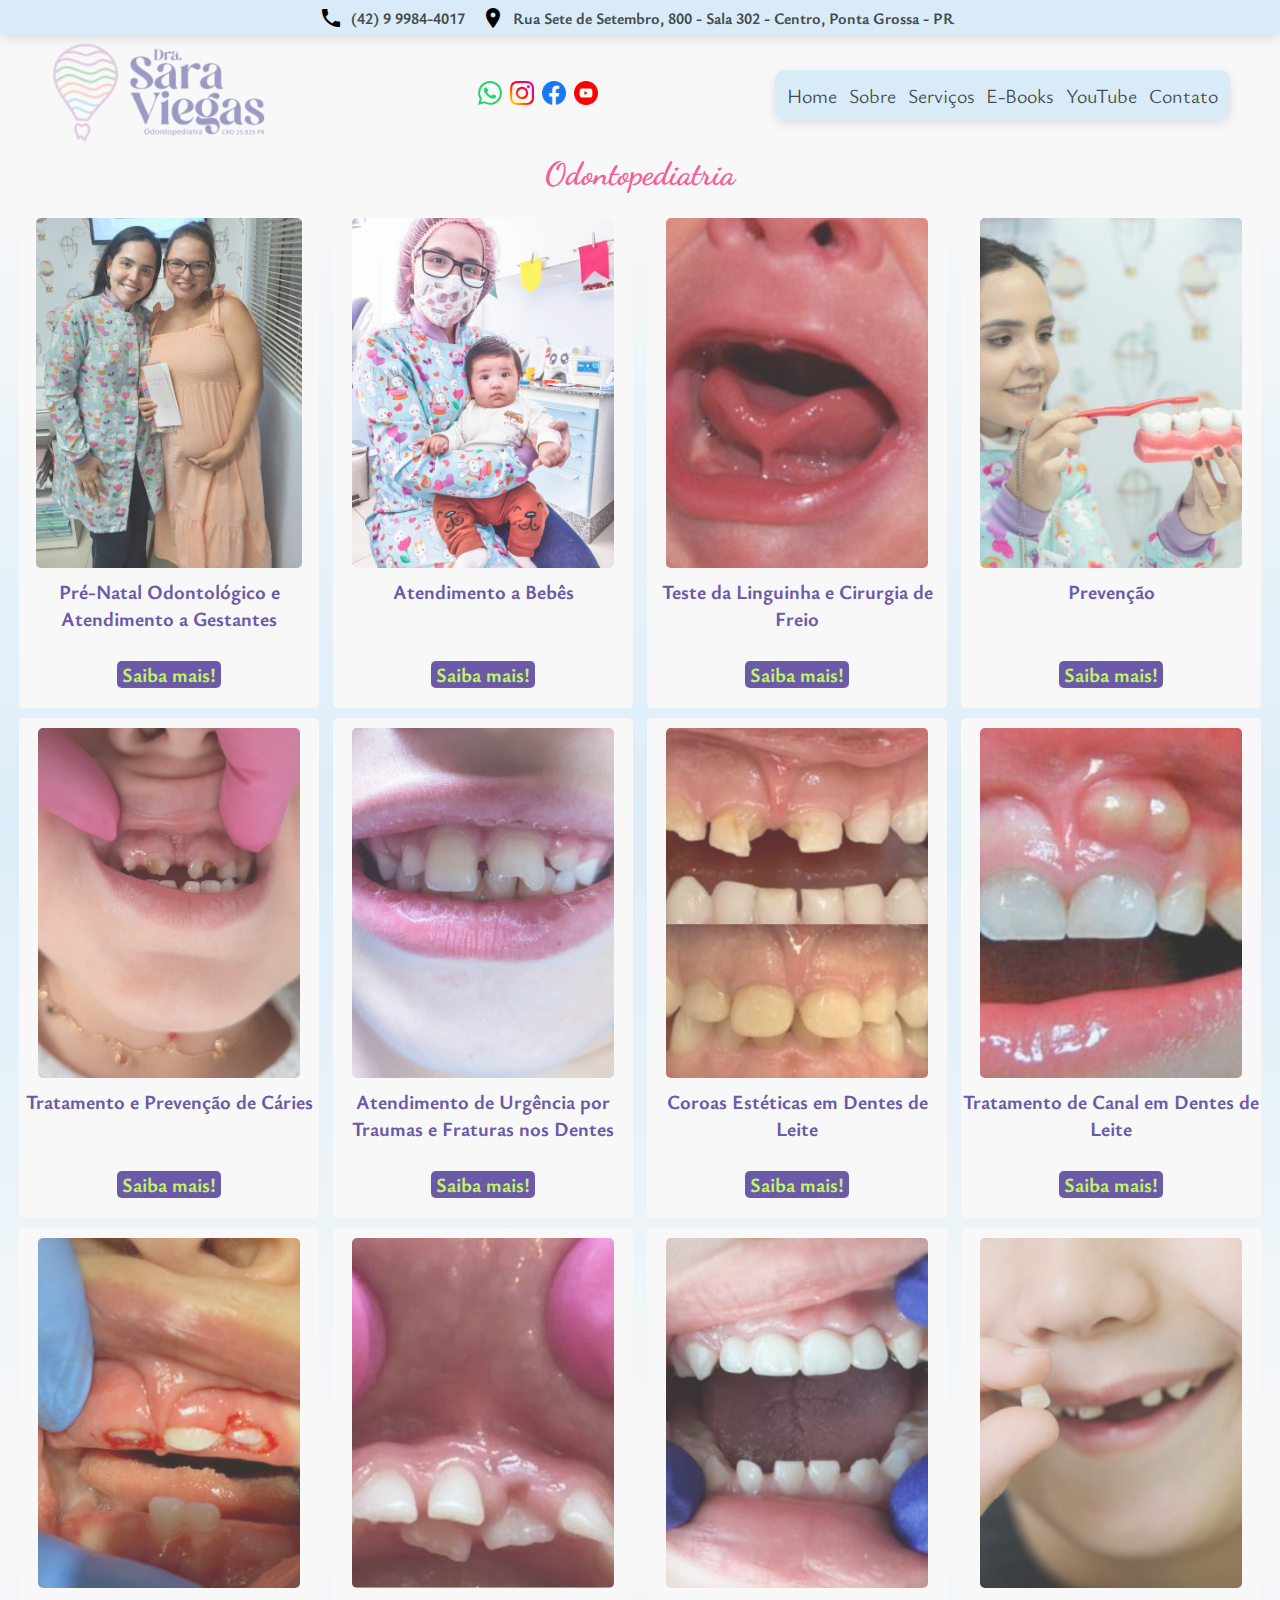
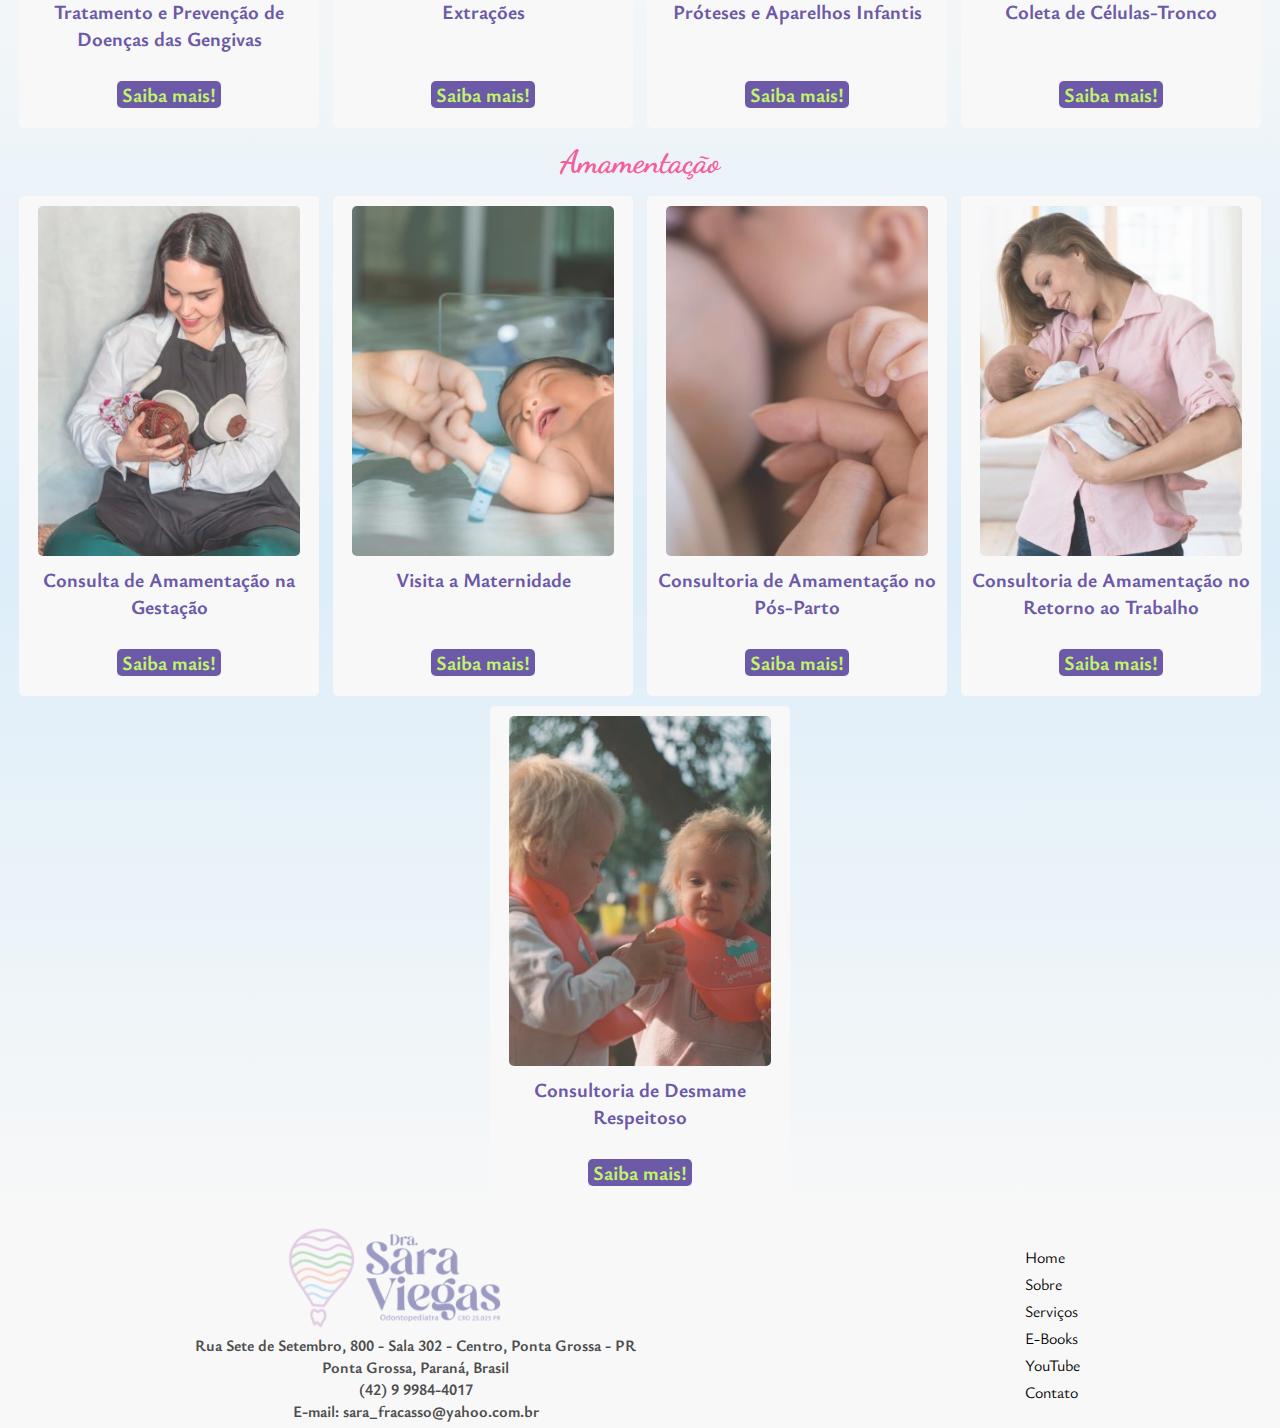
<file: servicos.html>
<!DOCTYPE html>
<html lang="pt-br">
<head>
    <meta charset="UTF-8">
    <meta name="viewport" content="width=device-width, initial-scale=1.0">
    <link rel="stylesheet" href="https://fonts.googleapis.com/icon?family=Material+Icons">
    <link rel="stylesheet" href="https://fonts.googleapis.com/icon?family=Material+Icons+Outlined">
    <link rel="stylesheet" href="https://fonts.googleapis.com/css2?family=Material+Symbols+Outlined:opsz,wght,FILL,GRAD@20..48,100..700,0..1,-50..200" />
    <link rel="stylesheet" href="style.css">
    <link rel="shortcut icon" href="imgs/favicon.png">
    <title>Dra. Sara Viegas - Serviços</title>
</head>
<body onresize="mudarTamanho()">

    <header>
        <section class="Informacoes_Header"></section>
            <div class="infos">
                <span class="material-icons">call</span>
                <h4>&nbsp (42) 9 9984-4017 &nbsp&nbsp&nbsp</h4>
                <span class="material-icons">location_on</span>
                <h4>&nbsp Rua Sete de Setembro, 800 - Sala 302 - Centro, Ponta Grossa - PR &nbsp</h4>
            </div>
        <section class="Menu">
            <div class="menu_pc">
                <a href="home.html"><img class="logo" src="imgs/logo.png" alt="Logo"></a>
                                <div class="icones_menu">
                    <span><a aria-label="Chat" target="_blank" href="https://wa.me/5542999844017">
                    <img class="icones_redes" alt="Chat on WhatsApp" src="imgs/whats.svg"/></a></span>&nbsp
                    <span><a href="https://instagram.com/drasaraviegas?utm_source=qr&igshid=MzNlNGNkZWQ4Mg%3D%3D" target="_blank"><img class="icones_redes" src="imgs/instagram.png" alt="Icone Instagram"></a></span>&nbsp
                    <span><a href="https://www.facebook.com/drasara.odpediatra?mibextid=ZbWKwL" target="_blank"><img class="icones_redes" src="imgs/facebook.png" alt="Icone Facebook"></a></span>&nbsp
                    <span><a href="https://www.youtube.com/@drasaraviegas" target="_blank"><img class="icones_redes" src="imgs/youtube.png" alt="Icone YouTube"></a></span>&nbsp
                </div>
                <nav class="pc">
                    <ul>
                        <li><a href="home.html">Home</a></li>
                        <li><a href="sobre.html">Sobre</a></li>
                        <li>
                            <a href="servicos.html">Serviços</a>
                            <ul class="submenu_ul">
                                <li class="submenu_li"><a class="submenu_a" href="servicos.html#anchor_odontopediatria">Odontopediatria</a></li>
                                <li class="submenu_li"><a class="submenu_a" href="servicos.html#anchor_amamentacao">Consultoria Amamentação</a></li>
                            </ul>
                        </li>
                        <li>
                            <a href="ebooks.html">E-Books</a>
                            <ul class="submenu_ul">
                                <li class="submenu_li"><a class="submenu_a" href="ebooks.html#anchor_manual_mae_prevenida">Manual da Mãe Prevenida</a></li>
                                <li class="submenu_li"><a class="submenu_a" href="ebooks.html#anchor_guia_completo_amamentacao">Guia Completo da Amamentação</a></li>
                            </ul>
                        </li>
                        <li>
                            <a href="youtube.html">YouTube</a>
                            <ul class="submenu_ul">
                                <li class="submenu_li"><a class="submenu_a" href="youtube.html#anchor_ytclubinho">Clubinho da Tia Sara</a></li>
                                <li class="submenu_li"><a class="submenu_a" href="youtube.html#anchor_ytamamentacao">Amamentação</a></li>
                            </ul>
                        </li>
                        <li><a href="contato.html">Contato</a></li>
                    </ul>
                </nav>
                <button onclick="menuShow()"><span class="material-symbols-outlined">menu</span></button>
            </div>

                <nav class="mobile">
                    <ul>
                        <li><a href="home.html">Home</a></li>
                        <li><a href="sobre.html">Sobre</a></li>
                        <li>
                            <a href="servicos.html">Serviços</a>
                            <button onclick="submenuServicos()"><span class="material-icons-outlined">arrow_drop_down</span></button>
                        </li>
                        <ul class="submenu_ulmobile_servicos">
                            <li class="submenu_limobile"><a class="submenu_amobile" href="servicos.html#anchor_odontopediatria">Odontopediatria</a></li>
                            <li class="submenu_limobile"><a class="submenu_amobile" href="servicos.html#anchor_amamentacao">Consultoria Amamentação</a></li>
                        </ul>
                        <li>
                            <a href="ebooks.html">E-Books</a>
                            <button onclick="submenuEbooks()"><span class="material-icons-outlined">arrow_drop_down</span></button>
                        </li>
                        <ul class="submenu_ulmobile_ebooks">
                            <li class="submenu_limobile"><a class="submenu_amobile" href="ebooks.html#anchor_manual_mae_prevenida">Manual da Mãe Prevenida</a></li>
                            <li class="submenu_limobile"><a class="submenu_amobile" href="ebooks.html#anchor_guia_completo_amamentacao">Guia Completo da Amamentação</a></li>
                        </ul>
                        <li>
                            <a href="youtube.html">YouTube</a>
                            <button onclick="submenuYoutube()"><span class="material-icons-outlined">arrow_drop_down</span></button>
                        </li>
                        <ul class="submenu_ulmobile_youtube">
                            <li class="submenu_limobile"><a class="submenu_amobile" href="youtube.html#anchor_ytclubinho">Clubinho da Tia Sara</a></li>
                            <li class="submenu_limobile"><a class="submenu_amobile" href="youtube.html#anchor_ytamamentacao">Amamentação</a></li>
                        </ul>
                        <li><a href="contato.html">Contato</a></li>
                    </ul>
                </nav>
            </div>
            
        </section>
    </header>

    <main>
        <section class="Servicos">

            <div id="anchor_odontopediatria" class="titulo_servicos">
                <h1>Odontopediatria</h1>
            </div>

            <div class="fundo_servicos">

                <div class="servico">
                    <img class="img_servico" src="imgs/esp1.jpeg" alt="">
                    <div class="txt_servico">
                        <h2>Pré-Natal Odontológico e Atendimento a Gestantes</h2>
                        <button onclick="exibirTexto(this)" class="abrirfechar_modal" id="open-esp1">
                            <div class="call_box">
                                <h3>Saiba mais!</h3>
                            </div>
                        </button>       
                    </div>
                </div>

                <div class="servico">
                    <img class="img_servico" src="imgs/esp2.jpeg" alt="">
                    <div class="txt_servico">
                        <h2>Atendimento a Bebês</h2>
                        <button onclick="exibirTexto(this)" class="abrirfechar_modal" id="open-esp2">
                            <div class="call_box">
                                <h3>Saiba mais!</h3>
                            </div>
                        </button>    
                    </div>
                </div>

                <div class="servico">
                    <img class="img_servico" src="imgs/esp3.jpg" alt="">
                    <div class="txt_servico">
                        <h2>Teste da Linguinha e Cirurgia de Freio</h2>
                        <button onclick="exibirTexto(this)" class="abrirfechar_modal" id="open-esp3">
                            <div class="call_box">
                                <h3>Saiba mais!</h3>
                            </div>
                        </button>
                    </div>
                </div>

                <div class="servico">
                    <img class="img_servico" src="imgs/esp4.jpg" alt="">
                    <div class="txt_servico">
                        <h2>Prevenção</h2>
                        <button onclick="exibirTexto(this)" class="abrirfechar_modal" id="open-esp4">
                            <div class="call_box">
                                <h3>Saiba mais!</h3>
                            </div>
                        </button>
                    </div>
                </div>

                <div class="servico">
                    <img class="img_servico" src="imgs/esp5.jpg" alt="">
                    <div class="txt_servico">
                        <h2>Tratamento e Prevenção de Cáries</h2>
                        <button onclick="exibirTexto(this)" class="abrirfechar_modal" id="open-esp5">
                            <div class="call_box">
                                <h3>Saiba mais!</h3>
                            </div>
                        </button>
                    </div>
                </div>

                <div class="servico">
                    <img class="img_servico" src="imgs/esp6.jpg" alt="">
                    <div class="txt_servico">
                        <h2>Atendimento de Urgência por Traumas e Fraturas nos Dentes</h2>
                        <button onclick="exibirTexto(this)" class="abrirfechar_modal" id="open-esp6">
                            <div class="call_box">
                                <h3>Saiba mais!</h3>
                            </div>
                        </button>
                    </div>
                </div>

                <div class="servico">
                    <img class="img_servico" src="imgs/esp7.jpg" alt="">
                    <div class="txt_servico">
                        <h2>Coroas Estéticas em Dentes de Leite</h2>
                        <button onclick="exibirTexto(this)" class="abrirfechar_modal" id="open-esp7">
                            <div class="call_box">
                                <h3>Saiba mais!</h3>
                            </div>
                        </button>
                    </div>
                </div>

                <div class="servico">
                    <img class="img_servico" src="imgs/esp8.jpg" alt="">
                    <div class="txt_servico">
                        <h2>Tratamento de Canal em Dentes de Leite</h2>
                        <button onclick="exibirTexto(this)" class="abrirfechar_modal" id="open-esp8">
                            <div class="call_box">
                                <h3>Saiba mais!</h3>
                            </div>
                        </button>
                    </div>
                </div>

                <div class="servico">
                    <img class="img_servico" src="imgs/esp9.jpg" alt="">
                    <div class="txt_servico">
                        <h2>Tratamento e Prevenção de Doenças das Gengivas</h2>
                        <button onclick="exibirTexto(this)" class="abrirfechar_modal" id="open-esp9">
                            <div class="call_box">
                                <h3>Saiba mais!</h3>
                            </div>
                        </button>
                    </div>
                </div>

                <div class="servico">
                    <img class="img_servico" src="imgs/esp10.jpg" alt="">
                    <div class="txt_servico">
                        <h2>Extrações</h2>
                        <button onclick="exibirTexto(this)" class="abrirfechar_modal" id="open-esp10">
                            <div class="call_box">
                                <h3>Saiba mais!</h3>
                            </div>
                        </button>
                    </div>
                </div>

                <div class="servico">
                    <img class="img_servico" src="imgs/esp11.jpg" alt="">
                    <div class="txt_servico">
                        <h2>Próteses e Aparelhos Infantis</h2>
                        <button onclick="exibirTexto(this)" class="abrirfechar_modal" id="open-esp11">
                            <div class="call_box">
                                <h3>Saiba mais!</h3>
                            </div>
                        </button>
                    </div>
                </div>

                <div class="servico">
                    <img class="img_servico" src="imgs/esp12.jpg" alt="">
                    <div class="txt_servico">
                        <h2>Coleta de Células-Tronco</h2>
                        <button onclick="exibirTexto(this)" class="abrirfechar_modal" id="open-esp12">
                            <div class="call_box">
                                <h3>Saiba mais!</h3>
                            </div>
                        </button>
                    </div>
                </div>

            </div>

            <div id="anchor_amamentacao" class="titulo_servicos">
                <h1>Amamentação</h1>
            </div>

            <div class="fundo_servicos">
                <div class="servico">
                    <img class="img_servico" src="imgs/esp13.jpg" alt="">
                    <div class="txt_servico">
                        <h2>Consulta de Amamentação na Gestação</h2>
                        <button onclick="exibirTexto(this)" class="abrirfechar_modal" id="open-esp13">
                            <div class="call_box">
                                <h3>Saiba mais!</h3>
                            </div>
                        </button>
                    </div>
                </div>

                <div class="servico">
                    <img class="img_servico" src="imgs/esp14.jpg" alt="">
                    <div class="txt_servico">
                        <h2>Visita a Maternidade</h2>
                        <button onclick="exibirTexto(this)" class="abrirfechar_modal" id="open-esp14">
                            <div class="call_box">
                                <h3>Saiba mais!</h3>
                            </div>
                        </button>
                    </div>
                </div>

                <div class="servico">
                    <img class="img_servico" src="imgs/esp15.jpg" alt="">
                    <div class="txt_servico">
                        <h2>Consultoria de Amamentação no Pós-Parto</h2>
                        <button onclick="exibirTexto(this)" class="abrirfechar_modal" id="open-esp15">
                            <div class="call_box">
                                <h3>Saiba mais!</h3>
                            </div>
                        </button>
                    </div>
                </div>

                <div class="servico">
                    <img class="img_servico" src="imgs/esp16.jpg" alt="">
                    <div class="txt_servico">
                        <h2>Consultoria de Amamentação no Retorno ao Trabalho</h2>
                        <button onclick="exibirTexto(this)" class="abrirfechar_modal" id="open-esp16">
                            <div class="call_box">
                                <h3>Saiba mais!</h3>
                            </div>
                        </button>
                    </div>
                </div>

                <div class="servico">
                    <img class="img_servico" src="imgs/esp17.jpg" alt="">
                    <div class="txt_servico">
                        <h2>Consultoria de Desmame Respeitoso</h2>
                        <button onclick="exibirTexto(this)" class="abrirfechar_modal" id="open-esp17">
                            <div class="call_box">
                                <h3>Saiba mais!</h3>
                            </div>
                        </button>
                    </div>
                </div>


            </div>
            
        </section>

        <section class="Modais">
            <div id="fade" class="hide"></div>
            <div id="modal" class="hide">
              <div class="modal-header">
                <h2 id="tit_open-esp1" class="txt_esp">Pré-Natal Odontológico e Atendimento a Gestantes</h2>
                <h2 id="tit_open-esp2" class="txt_esp">Atendimento a Bebês</h2>
                <h2 id="tit_open-esp3" class="txt_esp">Teste da Linguinha e Cirurgia de Freio</h2>
                <h2 id="tit_open-esp4" class="txt_esp">Prevenção</h2>
                <h2 id="tit_open-esp5" class="txt_esp">Tratamento e Prevenção de Cáries</h2>
                <h2 id="tit_open-esp6" class="txt_esp">Atendimento de Urgência por Traumas e Fraturas nos Dentes</h2>
                <h2 id="tit_open-esp7" class="txt_esp">Coroas Estéticas em Dentes de Leite</h2>
                <h2 id="tit_open-esp8" class="txt_esp">Tratamento de Canal em Dentes de Leite</h2>
                <h2 id="tit_open-esp9" class="txt_esp">Tratamento e Prevenção de Doenças das Gengivas</h2>
                <h2 id="tit_open-esp10" class="txt_esp">Extrações</h2>
                <h2 id="tit_open-esp11" class="txt_esp">Próteses e Aparelhos Infantis</h2>
                <h2 id="tit_open-esp12" class="txt_esp">Coleta de Células-Tronco</h2>
                <h2 id="tit_open-esp13" class="txt_esp">Consulta de Amamentação na Gestação</h2>
                <h2 id="tit_open-esp14" class="txt_esp">Visita a Maternidade</h2>
                <h2 id="tit_open-esp15" class="txt_esp">Consultoria de Amamentação no Pós-Parto</h2>
                <h2 id="tit_open-esp16" class="txt_esp">Consultoria de Amamentação no Retorno ao Trabalho</h2>
                <h2 id="tit_open-esp17" class="txt_esp">Consultoria de Desmame Respeitoso</h2>
                <button class="abrirfechar_modal" id="close-modal">
                    <div class="call_box">
                        <h3>X</h3>
                    </div>
              </div>
              <div class="modal-body">
                <h3>Informações sobre a consulta</h3><br>

                <div id="txt_open-esp1" class="txt_esp">
                    <p>Nessa consulta iremos atuar na prevenção de PARTOS PREMATUROS e também de BAIXO PESO AO NASCIMENTO, através de uma série de orientações sobre cuidados, higiene bucal, e até se for necessário, atendimento clínico da gestante.</p>
                    <p>Existe um atendimento odontológico especializado para grávidas, anestésicos específicos, posições adequadas na cadeira e exames certos que somente um profissional capacitado pode fornecer.</p>
                    <p>Agende, preferencialmente entre o terceiro e sexto mês de gestação, ou em caso de dor.</p>
                    <br><h4>Média de 1 a 2 consultas de 1h</h4>
                    <h4>Consultório</h4><br>
                </div>

                <div id="txt_open-esp2" class="txt_esp">
                    <p>Na Primeira Consulta do bebê, faremos a avaliação dos tecidos moles e dentinhos do bebê com o objetivo de analisar seu desenvolvimento e como está sendo feita a higienização pelos pais. Serão dadas também orientações de cuidados que você deve ter com a saúde bucal de seu filho a partir desse momento. Sugerimos os melhores modelos de escovas e pastas de dentes que serão usadas nesses primeiros cuidados com os dentes de leite.</p>
                    <br><h4>Média de 1 consulta de 1h</h4>
                    <h4>Consultório</h4><br>
                </div>

                <div id="txt_open-esp3" class="txt_esp">
                    <p>O teste da linguinha é um exame padronizado que tem como objetivo diagnosticar e indicar o tratamento precoce das limitações dos movimentos da língua causadas pela língua presa, que podem comprometer as funções de sugar, engolir, mastigar e falar. De acordo com a Lei nº 13.002/2014 é obrigatória a realização do protocolo de avaliação do frênulo da língua em bebês em todos os hospitais e maternidades do Brasil. Caso o teste não tenha sido feito no hospital você poderá fazer aqui comigo! É importante que o bebê faça o exame o mais cedo possível, evitando dificuldades na amamentação, possível perda de peso e, principalmente, o desmame precoce, com introdução desnecessária da mamadeira.</p>
                    <p>A cirurgia é realizada, quando, após o teste da linguinha, é diagnosticado um encurtamento deste, dificultando a movimentação da língua. Ela é um tratamento seguro, rápido e eficaz que pode proporcionar alívio imediato dos sintomas e promover a amamentação. Realizada com anestesia, logo após o procedimento, o bebê é colocado para amamentar imediatamente minimizando o desconforto.</p>
                    <p>Agendar, preferencialmente no primeiro mês de vida.</p>
                    <br><h4>Média de 1 a 2 consultas de 1h</h4>
                    <h4>Consultório</h4><br>
                </div>

                <div id="txt_open-esp4" class="txt_esp">
                    <p>Nessa consulta podemos acompanhar o desenvolvimento do seu filho e reforçar os cuidados preventivos. Por meio de idas regulares ao consultório, orientamos quanto a higienização bucal e observamos alterações que possam colocar em risco a saúde bucal, fazendo com que ele cresça com dentes sadios, livres da doença cárie e de outras doenças.</p>
                    <br><h4>Média de 1 a 2 consultas de 1h</h4>
                    <h4>Consultório</h4><br>
                </div>

                <div id="txt_open-esp5" class="txt_esp">
                    <p>A cárie dentária é uma doença causada por bactérias que se desenvolve a partir de diferentes fatores e é capaz de prejudicar e causar a destruição dos dentes quando não tratada. Quando não há higienização adequada, os bebês e crianças podem ter cáries nos dentes de leite. E não é só porque eles vão ser substituídos com o tempo que essa lesão deixa de ser um problema. Quando não tratado corretamente, o problema pode afetar o dente permanente que ainda nem nasceu. Com isso, ele pode nascer com manchas, má formação, entre outras imperfeições.</p>
                    <p>Nessa consulta, quando identificamos o problema instalado, indicamos a melhor forma de tratamento, que podem incluir tratamentos com flúor, selantes, restaurações, tratamento de canal e extrações.</p>
                    <br><h4>Média de 1 a 2 consultas de 1h</h4>
                    <h4>Consultório</h4><br>
                </div>

                <div id="txt_open-esp6" class="txt_esp">
                    <p>Os traumas dentários são muito frequentes na infância, sendo os dentes da frente os mais envolvidos. Mesmo que a criança não se queixe de dor nem haja sangramento após um acidente envolvendo a boca, a consulta se faz necessária. A demora na busca pelo atendimento resulta em sequelas mais graves, que podem exigir tratamentos mais extensos ou ocasionar a perda do dente.</p>
                    <p>Nessa consulta, o trauma dentário deve ser examinado para determinar o diagnóstico real sobre as consequências do acidente e oferecer o melhor tratamento.</p>
                    <br><p>CUIDADOS INICIAIS:</p><br>
                    <ul>
                        <li>Limpe o local com água corrente, removendo o material contaminado (terra, areia, etc);</li>
                        <li>Se houver algum sangramento coloque uma compressa com pano limpo ou gelo no local;</li>
                        <li>Localize o dente perdido e traga-o dentro de um copo de leite, água ou soro fisiológico.</li>
                    </ul>
                    <br><h4>Média de 1 a 2 consultas de 1h</h4>
                    <h4>Consultório</h4><br>
                </div>

                <div id="txt_open-esp7" class="txt_esp">
                    <p>As coroas estéticas, para dentes de leite, são feitas de celulóide, acetato ou poliéster, sendo “forminhas” já pré-preparadas ao atendimento clínico da criança. Embora não seja a única, é uma alternativa muito eficaz no caso de crianças que não cooperam ou têm um limite pequeno de tolerância na cadeira odontológica. Com esse tratamento,  conseguimos devolver estética, função e a saúde do sorriso da criança. </p>
                    <p>Mediante a avaliação do quadro clínico.</p>
                    <br><h4>Média de 1 a 2 consultas de 1h</h4>
                    <h4>Consultório</h4><br>
                </div>

                <div id="txt_open-esp8" class="txt_esp">
                    <p>O tratamento de canal é necessário quando a polpa dentária está infeccionada ou até mesmo morta. Entre os principais motivos que podem causar danos ou infecções da polpa dentária estão cáries profundas, dentes quebrados ou até mesmo trauma forte que cause algum dano aos dentes.</p>
                    <p>Nessa consulta, conseguimos indicar e realizar o procedimento de recuperação da parte interna (a polpa do dente), removendo o tecido e, consequentemente, vedando o canal. O procedimento, inclusive, é extremamente importante, pois quando os dentes de leite acabam ficando comprometidos, pode-se afetar o desenvolvimento dos futuros dentes permanentes.</p>
                    <p>Mediante a avaliação do quadro clínico.</p>
                    <br><h4>Média de 1 a 2 consultas de 1h</h4>
                    <h4>Consultório</h4><br>
                </div>

                <div id="txt_open-esp9" class="txt_esp">
                    <p>Problemas gengivais nas crianças, assim como nos adultos e idosos, aparecem de forma sutil, sendo os sintomas mais clássicos a gengiva avermelhada, mais inchada e com sangramento com o atrito, como no caso da escovação e no uso do fio dental. Ter atenção aos sinais da doença nas gengivas é fundamental para iniciar o tratamento o quanto antes evitar com que a doença evolua para um quadro mais grave.</p>
                    <p>Nessa consulta, avaliamos o quadro, fazemos o diagnóstico e realizamos o tratamento, removendo a placa bacteriana e o tártaro. Também pode ser necessário aplicar flúor para evitar novos problemas, além de fazer as orientações necessárias para a manutenção do tratamento em casa.</p>
                    <p>Mediante a avaliação do quadro clínico.</p>
                    <br><h4>Média de 1 consulta de 1h</h4>
                    <h4>Consultório</h4><br>
                </div>
                    
                <div id="txt_open-esp10" class="txt_esp">
                    <p>Extração dos dentes de leite pode ser indicada por diferentes motivos.</p>
                    <p>O primeiro deles é pela troca natural pelos dentes permanentes. Muitas vezes a extração dos dentes de leite é necessária para que os permanentes apareçam, como nos quadros de retenção prolongada e anquilose, afetando o alinhamento da arcada dentária e a mastigação.</p>
                    <p>O segundo motivo mais comum, é por lesões de cárie não tratadas no tempo certo e que progrediram até a destruição do dente de leite. A extração nesses casos é indicada para evitar que a infecção atinja o dente permanente em formação.</p>
                    <p>Por fim, casos de trauma dental também são um dos motivos de indicação para extração em dentes de leite.</p>
                    <p>Nesse tratamento avaliamos, diagnosticamos e propomos o melhor tratamento, para que o dente permanente cresça e se posicione de forma adequada.</p>
                    <p>Mediante a avaliação do quadro clínico.</p>
                    <br><h4>Média de 1 a 2 consultas de 1:30h</h4>
                    <h4>Consultório</h4><br>
                </div>

                <div id="txt_open-esp11" class="txt_esp">
                    <p>Além de outras funções, como alimentação, fala e estética, a principal função do dente de leite na boca da criança é manter o espaço para o dente permanente irromper. Perder um dente antes do tempo certo, é considerado um dos fatores de origem de uma mordida considerada anormal na idade adulta.</p>
                    <p>Nessa consulta, planejamos o uso de um aparelho após a extração precoce do dente de leite, para que não haja falta de espaço e comprometimento da dentição permanente.</p>
                    <p>Mediante a avaliação do quadro clínico.</p>
                    <br><h4>Média de 1 a 4 consultas de 1h</h4>
                    <h4>Consultório</h4><br>
                </div>

                <div id="txt_open-esp12" class="txt_esp">
                    <p>A coleta de células-tronco do dente de leite permite as crianças guardarem o melhor da infância: a sua saúde. As células-tronco mesenquimais, presentes nos dentes de leite, podem originar novas células de órgãos e tecidos do corpo humano, além de poder servir não só ao doador, mas também a toda sua família para um futuro tratamento de doenças degenerativas.</p>
                    <p>Especialmente para as crianças, o armazenamento é bastante vantajoso. A criopreservação permite “paralisar” a idade das células-tronco, fazendo com que seus filhos tenham suas próprias células-tronco armazenadas por décadas com a mesma idade que foram coletadas. Com isso, ao longo da vida e do envelhecimento, as células-tronco jovens podem ajudar a regenerar ou mesmo substituir células envelhecidas que já não estejam funcionando corretamente.</p>
                    <p>Somos os únicos credenciados na região a oferecer esse serviço pela R-Crio Centro de Processamento Celular, que são habilitados para criopreservar, processar e preparar células-tronco para uso clínico em pessoas. </p>
                    <p>Nessa consulta, obtemos a polpa do dente de leite, a partir da extração dentária, podendo ser realizada durante o período de troca dos dentes da criança, entre os 5 e 12 anos.</p>
                    <p>Mediante a avaliação do quadro clínico.</p>
                    <br><h4>Média de 2 a 3 consultas de 1h</h4>
                    <h4>Consultório</h4><br>
                </div>

                <div id="txt_open-esp13" class="txt_esp">
                    <p>Os problemas relacionados a amamentação não precisam ser tratados após sua ocorrência, eles podem ser prevenidos através de INFORMAÇÃO.</p>
                    <p>Nessa consulta falaremos sobre o cuidado necessário com as mamas, como ocorre a produção de leite, quais são e como contornar as principais complicações que podem acontecer nos primeiros dias, qual a importância da livre demanda (como, quanto e com qual frequência oferecer o seio), posições para amamentar, pega correta, diferença entre colostro e leite maduro, ganho de peso e o que esperar do desenvolvimento e do comportamento do recém-nascido.</p>
                    <p>No final da consulta, a futura mamãe ganhará o E-book GUIA COMPLETO DA AMAMENTAÇÃO para garantir a sua construção do conhecimento até a chegada do seu bebê.</p>
                    <p>Consulta recomendada para todas as famílias, em especial as que esperam gêmeos, quem passou por redução mamária, diabetes gestacional, com mamilos invertidos ou experiência prévia de insatisfação na amamentação</p>
                    <p>Agende entre a 30ª e 35ª semana.</p>
                    <br><h4>Média de 1:20h</h4>
                    <h4>Online ou em Consultório</h4><br>
                </div>

                <div id="txt_open-esp14" class="txt_esp">
                    <p>O objetivo dessa consulta é fazer orientações e correções pontuais para otimizar e estabelecer a amamentação. Será dado suporte quanto a pega correta e posicionamento da mãe e do bebê para a amamentação acontecer de forma efetiva.</p>
                    <br><h4>Média de 1h a 1:30h</h4>
                    <h4>Maternidades de Ponta Grossa – PR e região</h4><br>
                </div>

                <div id="txt_open-esp15" class="txt_esp">
                    <p>Nessa consulta é dado o suporte necessário para que a mãe e o bebê consigam evoluir a amamentação de forma efetiva. Nela, verificamos e fazemos eventuais ajustes na técnica, além de fazer orientações preventivas para evitar intercorrências e, caso de intercorrências já instaladas, como ingurgitamento mamário (leite empedrado), mastite, mamilos machucados, dor, pega incorreta ao seio, fazemos as devidas correções.</p>
                    <p>Será oferecido um plano de ação com sugestões e condutas baseadas nas possibilidades de cada família para solução de problemas.</p>
                    <p>Acompanhamento por Whatsapp por 7 dias</p>
                    <br><h4>Média de 2:30h</h4>
                    <h4>Online, em Consultório ou domiciliar</h4><br>
                </div>

                <div id="txt_open-esp16" class="txt_esp">
                    <p>Nessa consulta vou te auxiliar e preparar para retornar ao trabalho e fazer, sem que, na sua ausência, seu filho se desinteresse pelo seio. Vou te orientar sobre como ordenhar, armazenar e oferecer o leite, construindo um protocolo de ordenhas para cada caso, levando em conta as necessidades e objetivos da mãe para que ela possa retornar ao trabalho com segurança, garantindo um estoque para seu pequeno.</p>
                    <p>Também iremos ensaiar as primeiras ofertas de leite para o bebê usando o copinho e contando com a ajuda do cuidador/a, que está especialmente convidado/a vir!</p>
                    <p>Agende pelo menos 30 dias antes do retorno ao trabalho</p>
                    <br><h4>Média de 1:30h</h4>
                    <h4>Online ou em Consultório</h4><br>
                </div>

                <div id="txt_open-esp17" class="txt_esp">
                    <p>Nessa consulta, analisaremos toda a história da amamentação, a rotina e a relação da dupla mãe-bebê, para, a partir daí, traçarmos um plano de condução de desmame. A partir delas você terá ferramentas e segurança necessária para finalizar este ciclo tão especial, de forma tranquila, gradual e gentil, respeitando as necessidades de cada família.</p>
                    <p>Recomendamos para famílias com crianças a partir de 12 meses de vida. É necessário que a criança tenha algum grau de entendimento para a sua realização.  </p>
                    <br><h4>Média de 1h</h4>
                    <h4>Online ou em Consultório</h4><br>
                </div>

                <div class="call_box">
                    <a target="_blank" href="https://wa.me/5542999844017"><h3>Agendar</h3></a>
                </div>
              </div>

            </div>
        </section>
    </main>

    <footer>
        <div class="rodape_esq">
            <a href="home.html"><img class="logo" src="imgs/logo.png" alt="Logo"></a>
            <h4>Rua Sete de Setembro, 800 - Sala 302 - Centro, Ponta Grossa - PR</h4>
            <h4>Ponta Grossa, Paraná, Brasil</h4>
            <h4>(42) 9 9984-4017</h4>
            <h4>E-mail: sara_fracasso@yahoo.com.br</h4>
        </div>

        <div class="rodape_dir">
                <ul>
                    <li><a href="home.html">Home</a></li>
                    <li><a href="sobre.html">Sobre</a></li>
                    <li><a href="servicos.html">Serviços</a></li>
                    <li><a href="ebooks.html">E-Books</a></li>
                    <li><a href="youtube.html">YouTube</a></li>
                    <li><a href="contato.html">Contato</a></li>
                </ul>
        </div>
    </footer>

    <script src="script.js" defer></script>
    
</body>
    
</html>
</file>
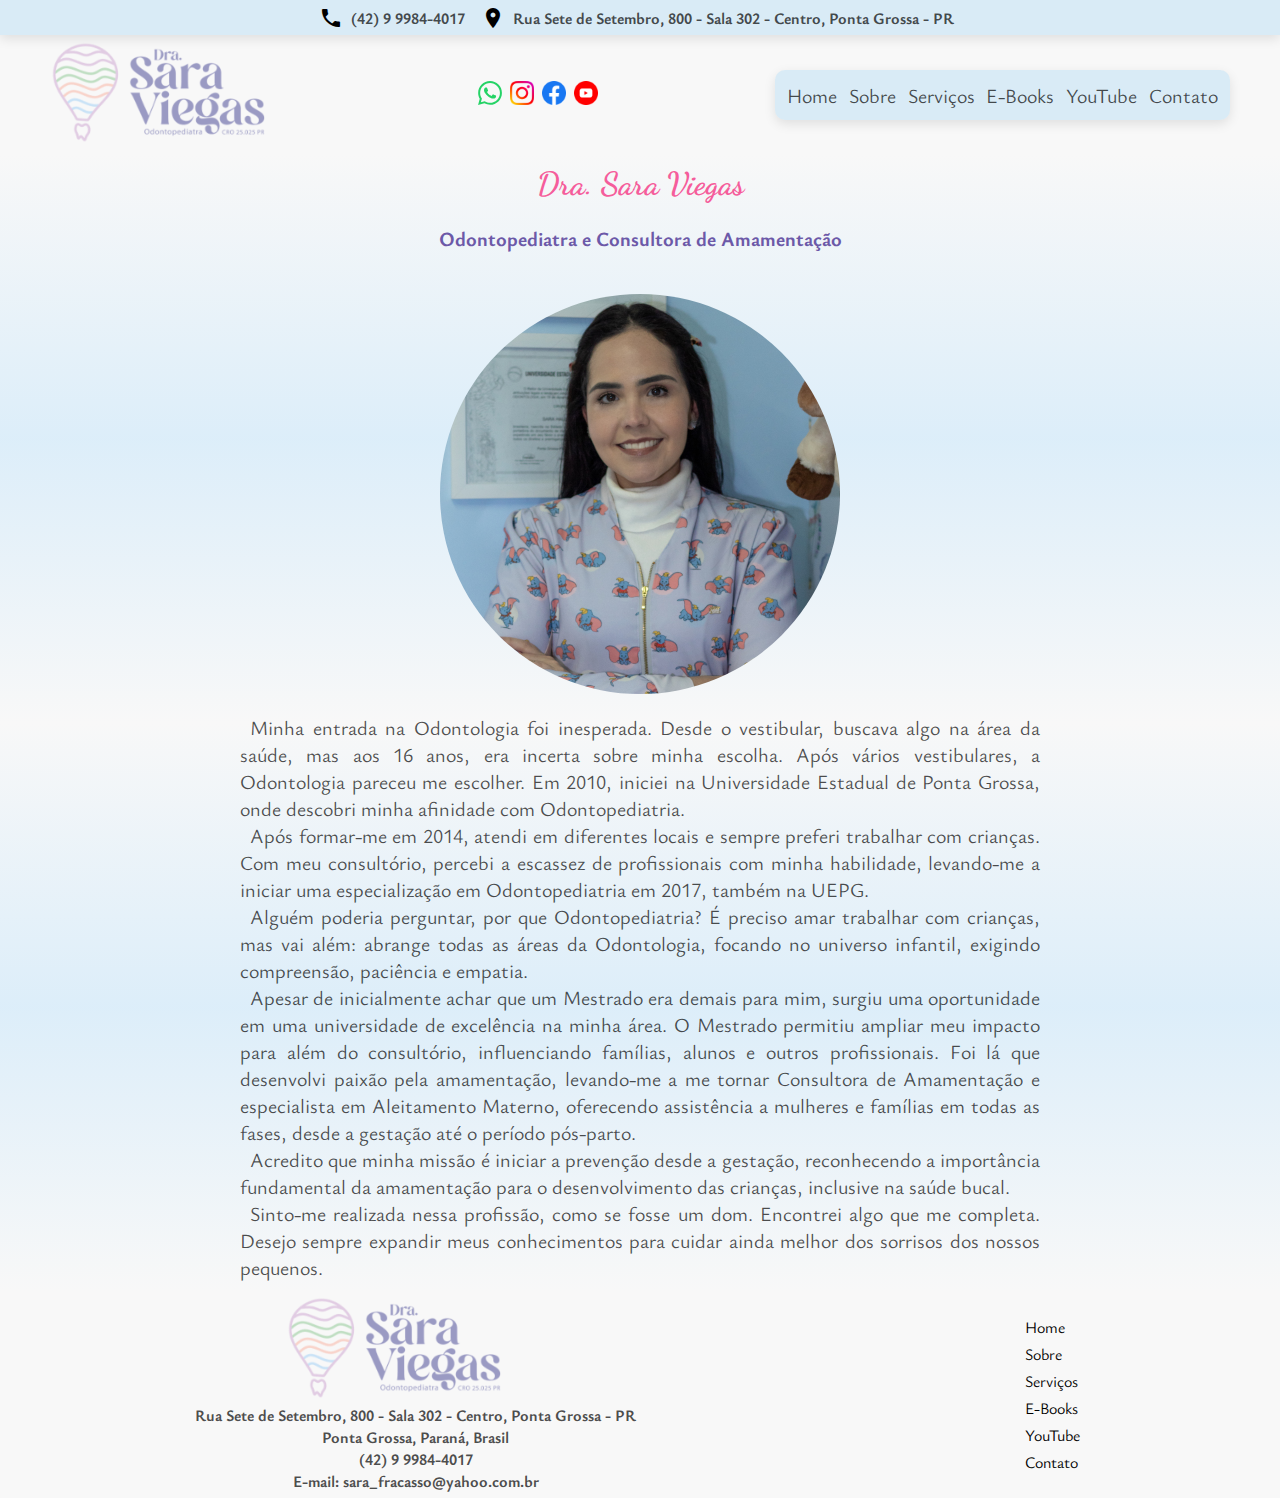
<file: sobre.html>
<!DOCTYPE html>
<html lang="pt-br">
<head>
    <meta charset="UTF-8">
    <meta name="viewport" content="width=device-width, initial-scale=1.0">
    <link rel="stylesheet" href="https://fonts.googleapis.com/icon?family=Material+Icons">
    <link rel="stylesheet" href="https://fonts.googleapis.com/icon?family=Material+Icons+Outlined">
    <link rel="stylesheet" href="https://fonts.googleapis.com/css2?family=Material+Symbols+Outlined:opsz,wght,FILL,GRAD@20..48,100..700,0..1,-50..200" />
    <link rel="stylesheet" href="style.css">
    <link rel="shortcut icon" href="imgs/favicon.png">
    <title>Dra. Sara Viegas - Sobre</title>
</head>
<body onresize="mudarTamanho()">

    <header>
        <section class="Informacoes_Header"></section>
            <div class="infos">
                <span class="material-icons">call</span>
                <h4>&nbsp (42) 9 9984-4017 &nbsp&nbsp&nbsp</h4>
                <span class="material-icons">location_on</span>
                <h4>&nbsp Rua Sete de Setembro, 800 - Sala 302 - Centro, Ponta Grossa - PR &nbsp</h4>
            </div>
        <section class="Menu">
            <div class="menu_pc">
                <a href="home.html"><img class="logo" src="imgs/logo.png" alt="Logo"></a>
                <div class="icones_menu">
                    <span><a aria-label="Chat" target="_blank" href="https://wa.me/5542999844017">
                    <img class="icones_redes" alt="Chat on WhatsApp" src="imgs/whats.svg"/></a></span>&nbsp
                    <span><a href="https://instagram.com/drasaraviegas?utm_source=qr&igshid=MzNlNGNkZWQ4Mg%3D%3D" target="_blank"><img class="icones_redes" src="imgs/instagram.png" alt="Icone Instagram"></a></span>&nbsp
                    <span><a href="https://www.facebook.com/drasara.odpediatra?mibextid=ZbWKwL" target="_blank"><img class="icones_redes" src="imgs/facebook.png" alt="Icone Facebook"></a></span>&nbsp
                    <span><a href="https://www.youtube.com/@drasaraviegas" target="_blank"><img class="icones_redes" src="imgs/youtube.png" alt="Icone YouTube"></a></span>&nbsp
                </div>
                <nav class="pc">
                    <ul>
                        <li><a href="home.html">Home</a></li>
                        <li><a href="sobre.html">Sobre</a></li>
                        <li>
                            <a href="servicos.html">Serviços</a>
                            <ul class="submenu_ul">
                                <li class="submenu_li"><a class="submenu_a" href="servicos.html#anchor_odontopediatria">Odontopediatria</a></li>
                                <li class="submenu_li"><a class="submenu_a" href="servicos.html#anchor_amamentacao">Consultoria Amamentação</a></li>
                            </ul>
                        </li>
                        <li>
                            <a href="ebooks.html">E-Books</a>
                            <ul class="submenu_ul">
                                <li class="submenu_li"><a class="submenu_a" href="ebooks.html#anchor_manual_mae_prevenida">Manual da Mãe Prevenida</a></li>
                                <li class="submenu_li"><a class="submenu_a" href="ebooks.html#anchor_guia_completo_amamentacao">Guia Completo da Amamentação</a></li>
                            </ul>
                        </li>
                        <li>
                            <a href="youtube.html">YouTube</a>
                            <ul class="submenu_ul">
                                <li class="submenu_li"><a class="submenu_a" href="youtube.html#anchor_ytclubinho">Clubinho da Tia Sara</a></li>
                                <li class="submenu_li"><a class="submenu_a" href="youtube.html#anchor_ytamamentacao">Amamentação</a></li>
                            </ul>
                        </li>
                        <li><a href="contato.html">Contato</a></li>
                    </ul>
                </nav>
                <button onclick="menuShow()"><span class="material-symbols-outlined">menu</span></button>
            </div>

                <nav class="mobile">
                    <ul>
                        <li><a href="home.html">Home</a></li>
                        <li><a href="sobre.html">Sobre</a></li>
                        <li>
                            <a href="servicos.html">Serviços</a>
                            <button onclick="submenuServicos()"><span class="material-icons-outlined">arrow_drop_down</span></button>
                        </li>
                        <ul class="submenu_ulmobile_servicos">
                            <li class="submenu_limobile"><a class="submenu_amobile" href="servicos.html#anchor_odontopediatria">Odontopediatria</a></li>
                            <li class="submenu_limobile"><a class="submenu_amobile" href="servicos.html#anchor_amamentacao">Consultoria Amamentação</a></li>
                        </ul>
                        <li>
                            <a href="ebooks.html">E-Books</a>
                            <button onclick="submenuEbooks()"><span class="material-icons-outlined">arrow_drop_down</span></button>
                        </li>
                        <ul class="submenu_ulmobile_ebooks">
                            <li class="submenu_limobile"><a class="submenu_amobile" href="ebooks.html#anchor_manual_mae_prevenida">Manual da Mãe Prevenida</a></li>
                            <li class="submenu_limobile"><a class="submenu_amobile" href="ebooks.html#anchor_guia_completo_amamentacao">Guia Completo da Amamentação</a></li>
                        </ul>
                        <li>
                            <a href="youtube.html">YouTube</a>
                            <button onclick="submenuYoutube()"><span class="material-icons-outlined">arrow_drop_down</span></button>
                        </li>
                        <ul class="submenu_ulmobile_youtube">
                            <li class="submenu_limobile"><a class="submenu_amobile" href="youtube.html#anchor_ytclubinho">Clubinho da Tia Sara</a></li>
                            <li class="submenu_limobile"><a class="submenu_amobile" href="youtube.html#anchor_ytamamentacao">Amamentação</a></li>
                        </ul>
                        <li><a href="contato.html">Contato</a></li>
                    </ul>
                </nav>
            </div>
            
        </section>
    </header>

    <main>
        <section class="Historia">
            <div class="fundo_sobre">
                <h1>Dra. Sara Viegas</h1><br>
                <h2>Odontopediatra e Consultora de Amamentação</h2><br>
                <img id="img_sobre" src="imgs/sobre.jpg" alt="Dra. Sara Viegas">
                <div class="txt_sobre">
                    <p class="p_sobre">Minha entrada na Odontologia foi inesperada. Desde o vestibular, buscava algo na área da saúde, mas aos 16 anos, era incerta sobre minha escolha. Após vários vestibulares, a Odontologia pareceu me escolher. Em 2010, iniciei na Universidade Estadual de Ponta Grossa, onde descobri minha afinidade com Odontopediatria.</p>
                    <p class="p_sobre">Após formar-me em 2014, atendi em diferentes locais e sempre preferi trabalhar com crianças. Com meu consultório, percebi a escassez de profissionais com minha habilidade, levando-me a iniciar uma especialização em Odontopediatria em 2017, também na UEPG.</p>
                    <p class="p_sobre">Alguém poderia perguntar, por que Odontopediatria? É preciso amar trabalhar com crianças, mas vai além: abrange todas as áreas da Odontologia, focando no universo infantil, exigindo compreensão, paciência e empatia.</p>
                    <p class="p_sobre">Apesar de inicialmente achar que um Mestrado era demais para mim, surgiu uma oportunidade em uma universidade de excelência na minha área. O Mestrado permitiu ampliar meu impacto para além do consultório, influenciando famílias, alunos e outros profissionais. Foi lá que desenvolvi paixão pela amamentação, levando-me a me tornar Consultora de Amamentação e especialista em Aleitamento Materno, oferecendo assistência a mulheres e famílias em todas as fases, desde a gestação até o período pós-parto.</p>
                    <p class="p_sobre">Acredito que minha missão é iniciar a prevenção desde a gestação, reconhecendo a importância fundamental da amamentação para o desenvolvimento das crianças, inclusive na saúde bucal.</p>
                    <p class="p_sobre">Sinto-me realizada nessa profissão, como se fosse um dom. Encontrei algo que me completa. Desejo sempre expandir meus conhecimentos para cuidar ainda melhor dos sorrisos dos nossos pequenos.</p>
                </div>
            </div>
        </section>      
    </main>


    <footer>
        <div class="rodape_esq">
            <a href="home.html"><img class="logo" src="imgs/logo.png" alt="Logo"></a>
            <h4>Rua Sete de Setembro, 800 - Sala 302 - Centro, Ponta Grossa - PR</h4>
            <h4>Ponta Grossa, Paraná, Brasil</h4>
            <h4>(42) 9 9984-4017</h4>
            <h4>E-mail: sara_fracasso@yahoo.com.br</h4>
        </div>

        <div class="rodape_dir">
                <ul>
                    <li><a href="home.html">Home</a></li>
                    <li><a href="sobre.html">Sobre</a></li>
                    <li><a href="servicos.html">Serviços</a></li>
                    <li><a href="ebooks.html">E-Books</a></li>
                    <li><a href="youtube.html">YouTube</a></li>
                    <li><a href="contato.html">Contato</a></li>
                </ul>
        </div>
    </footer>

    <script src="script.js" defer></script>
    
</body>
</html>
</file>
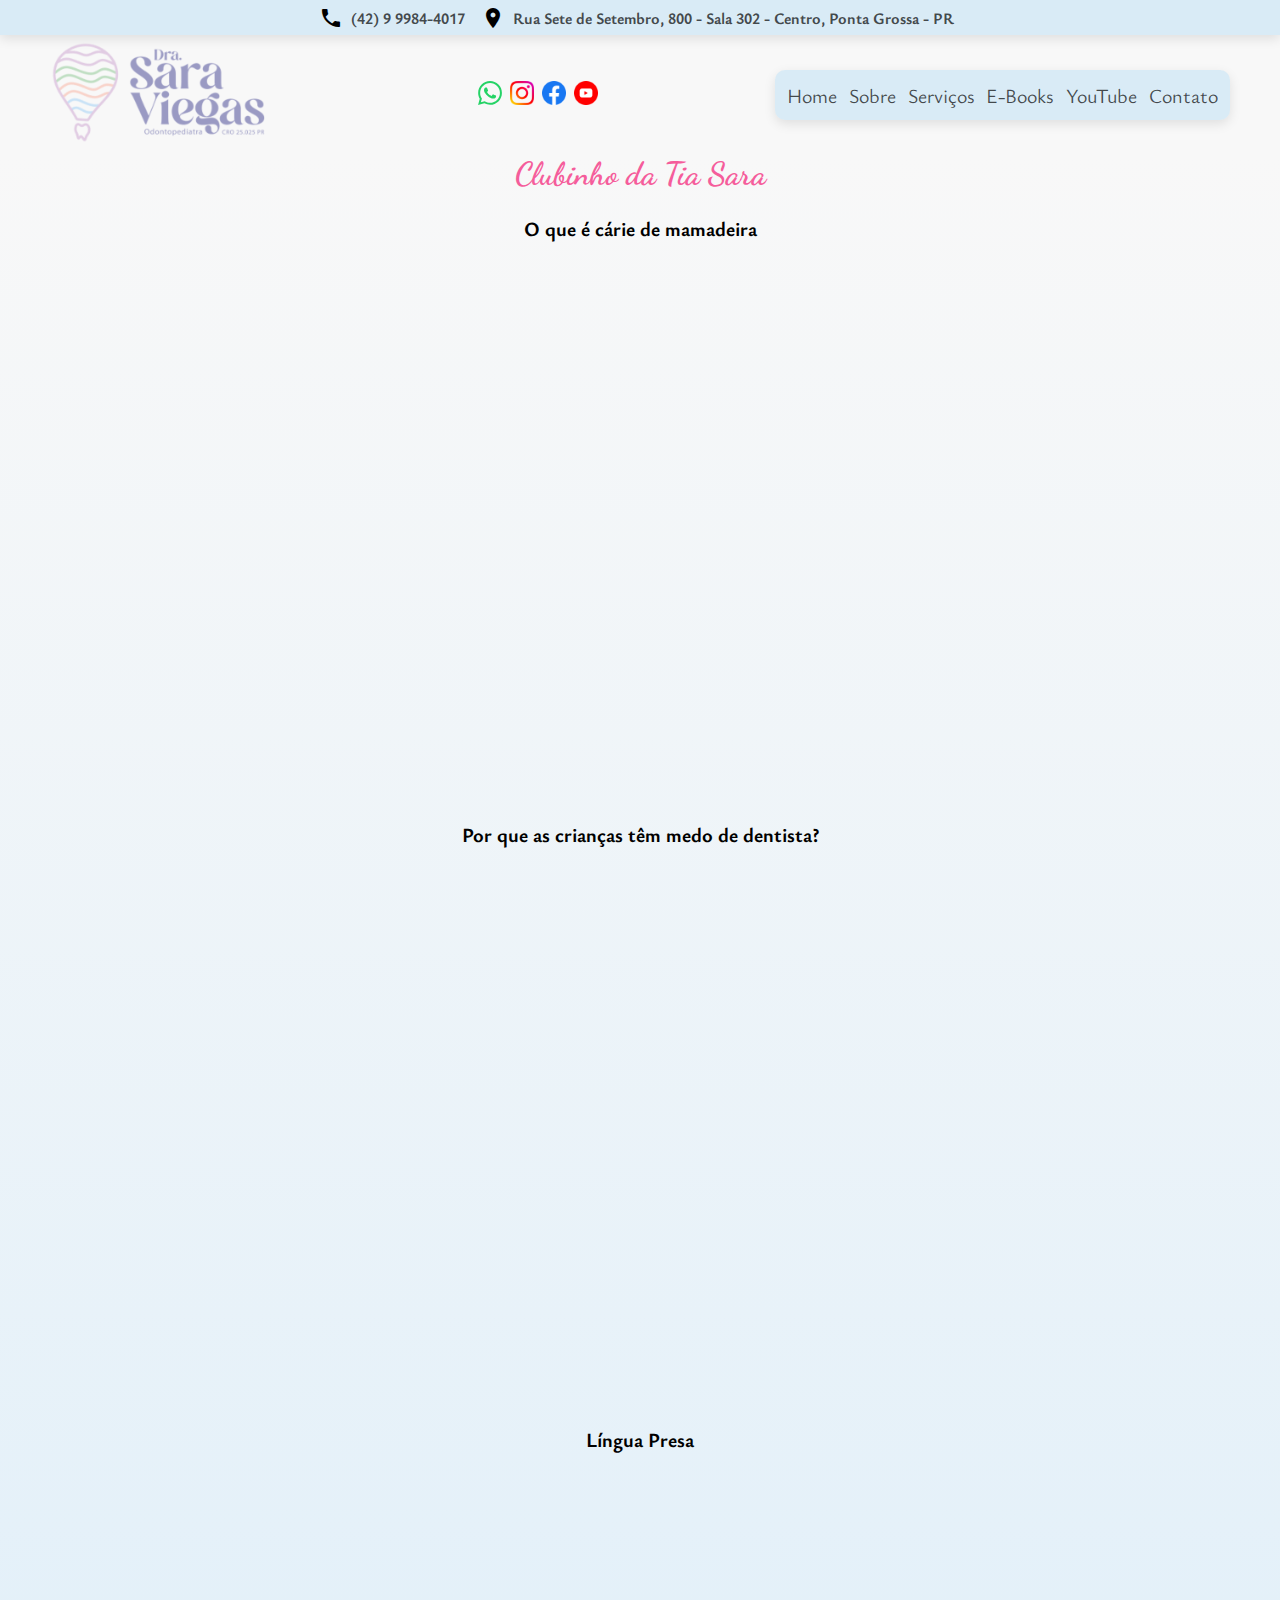
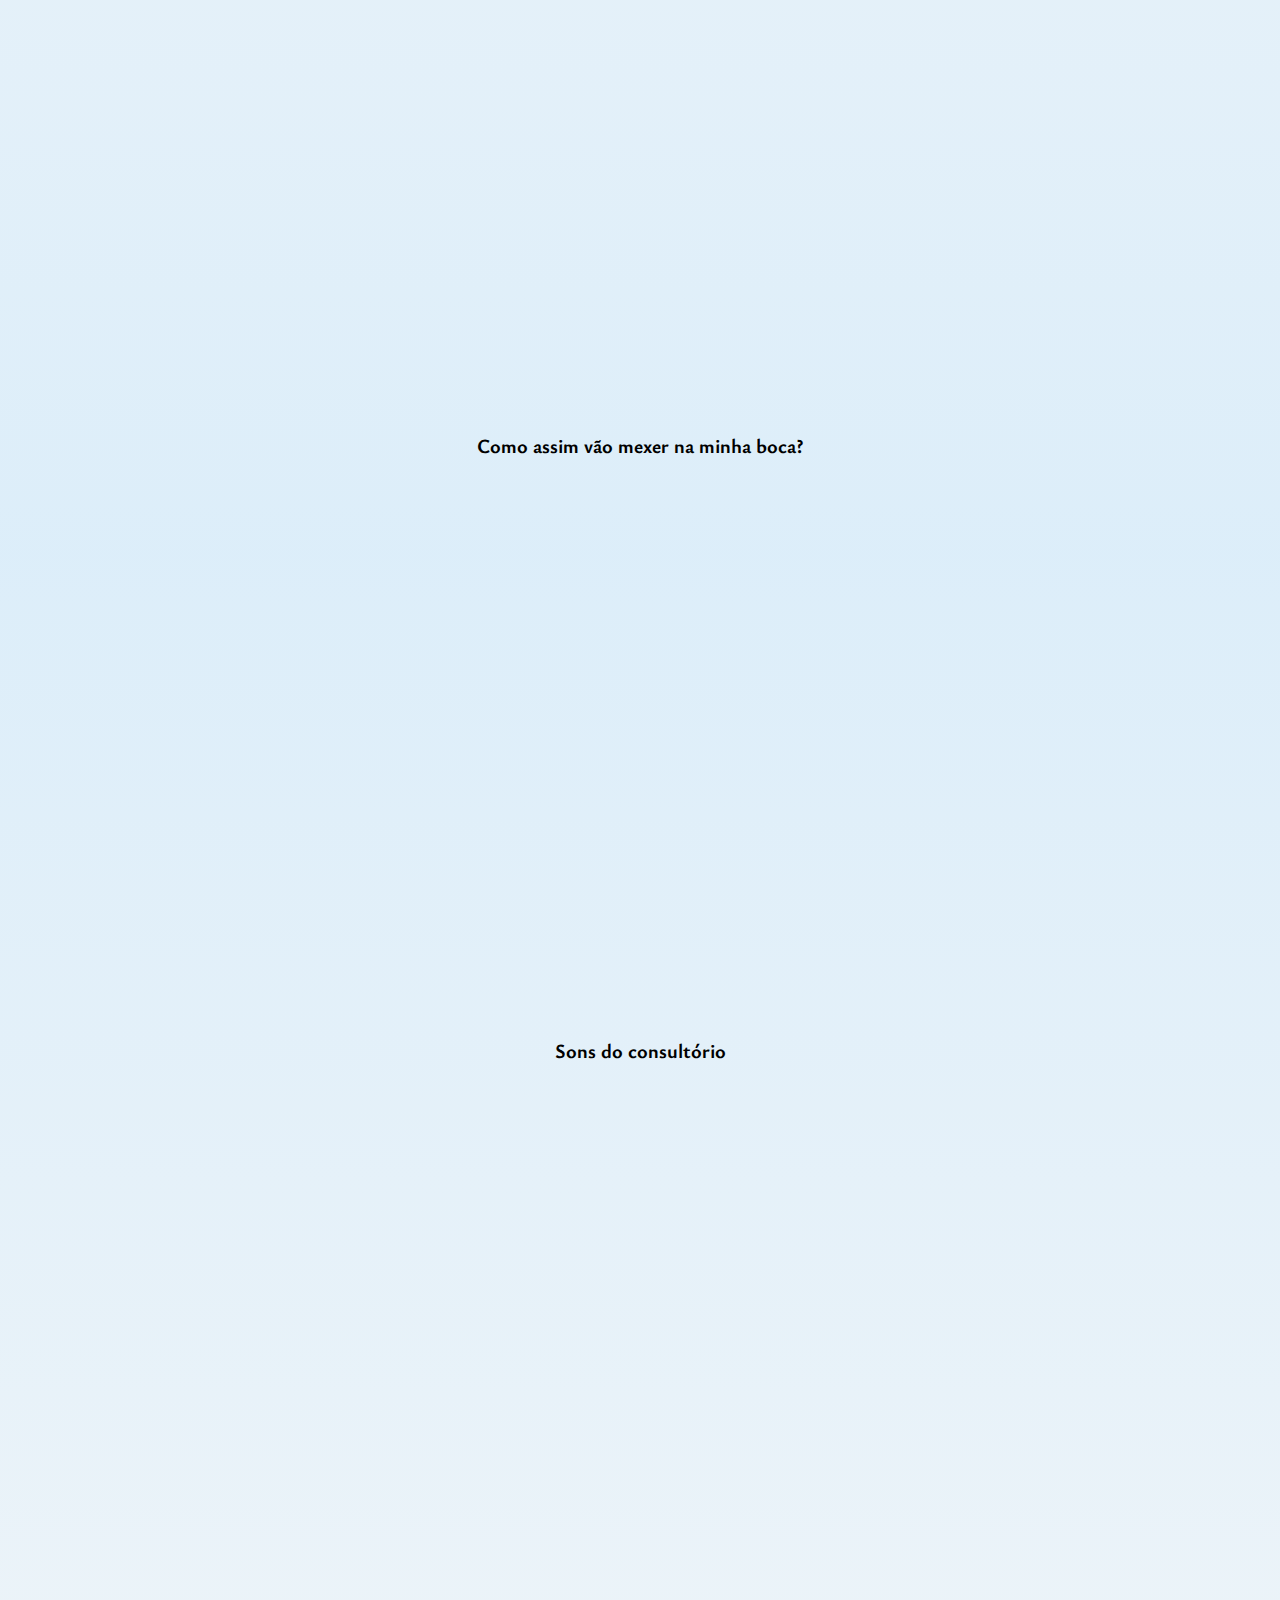
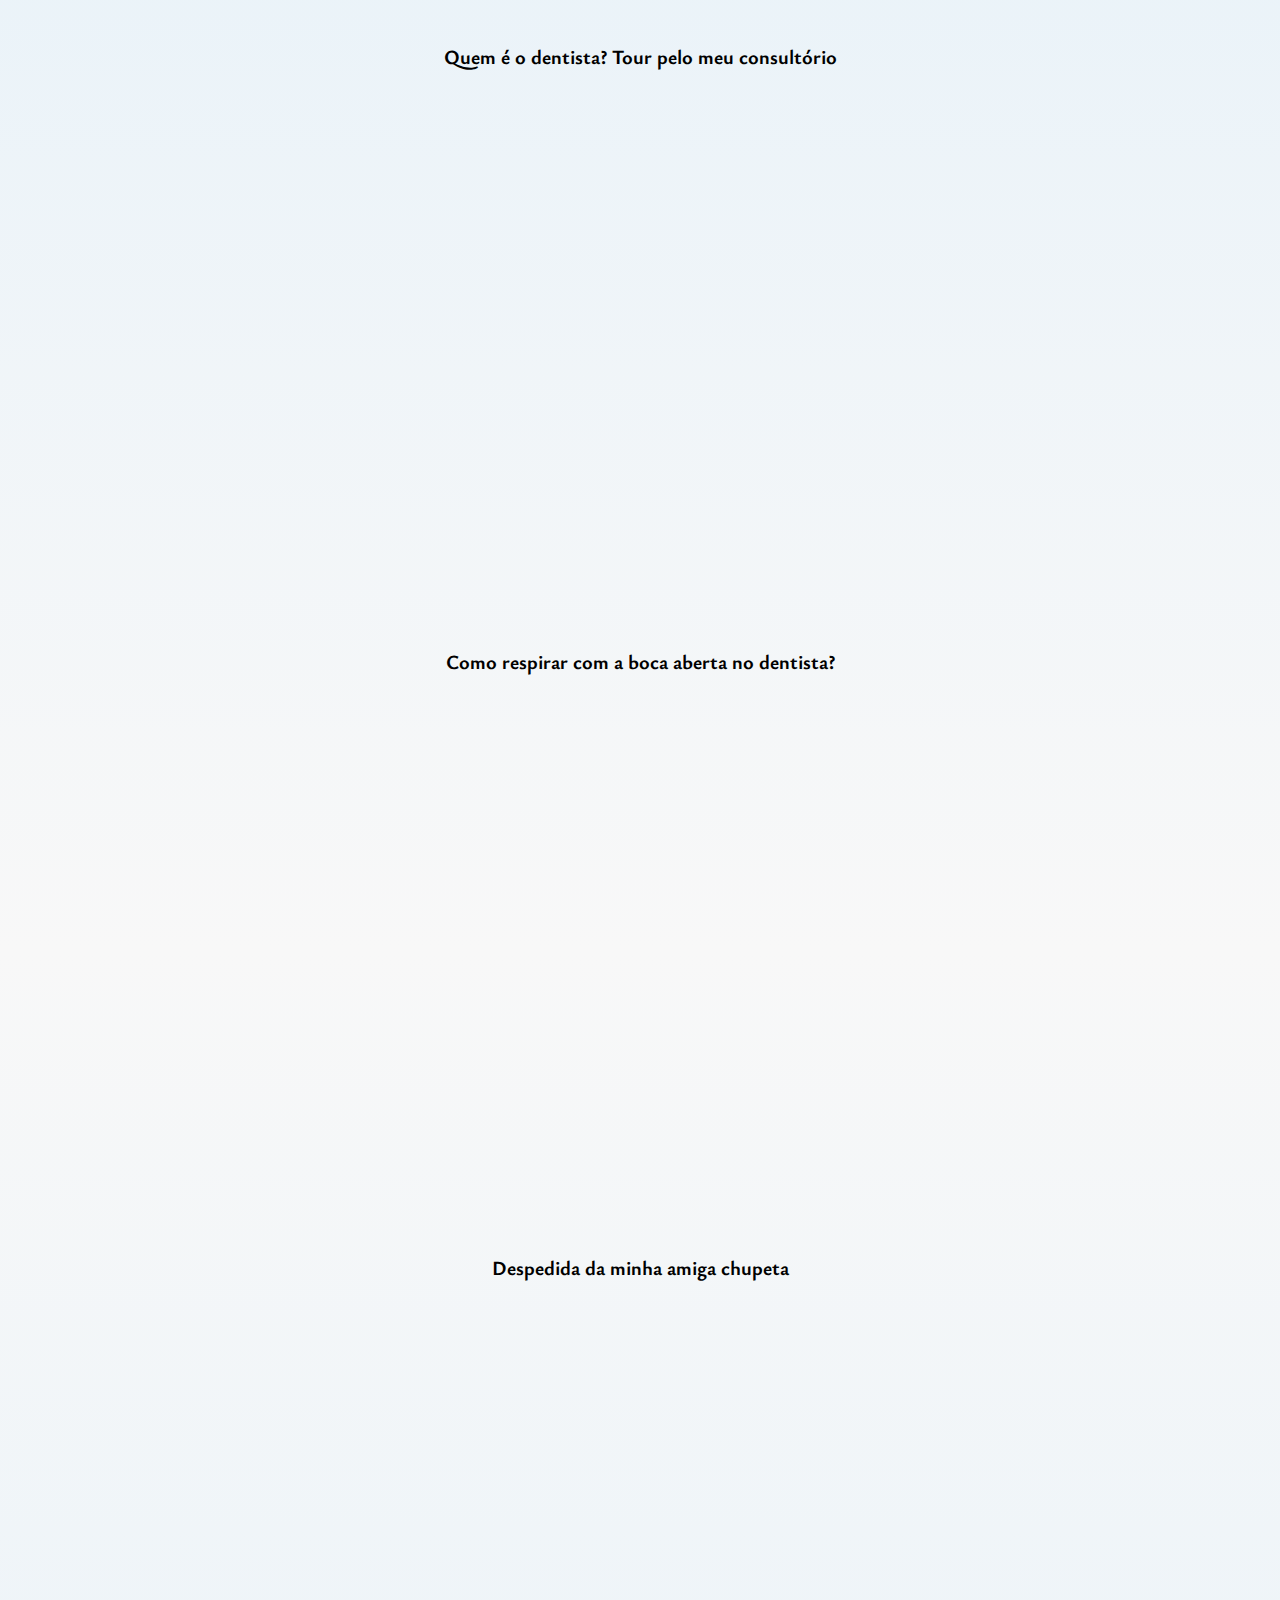
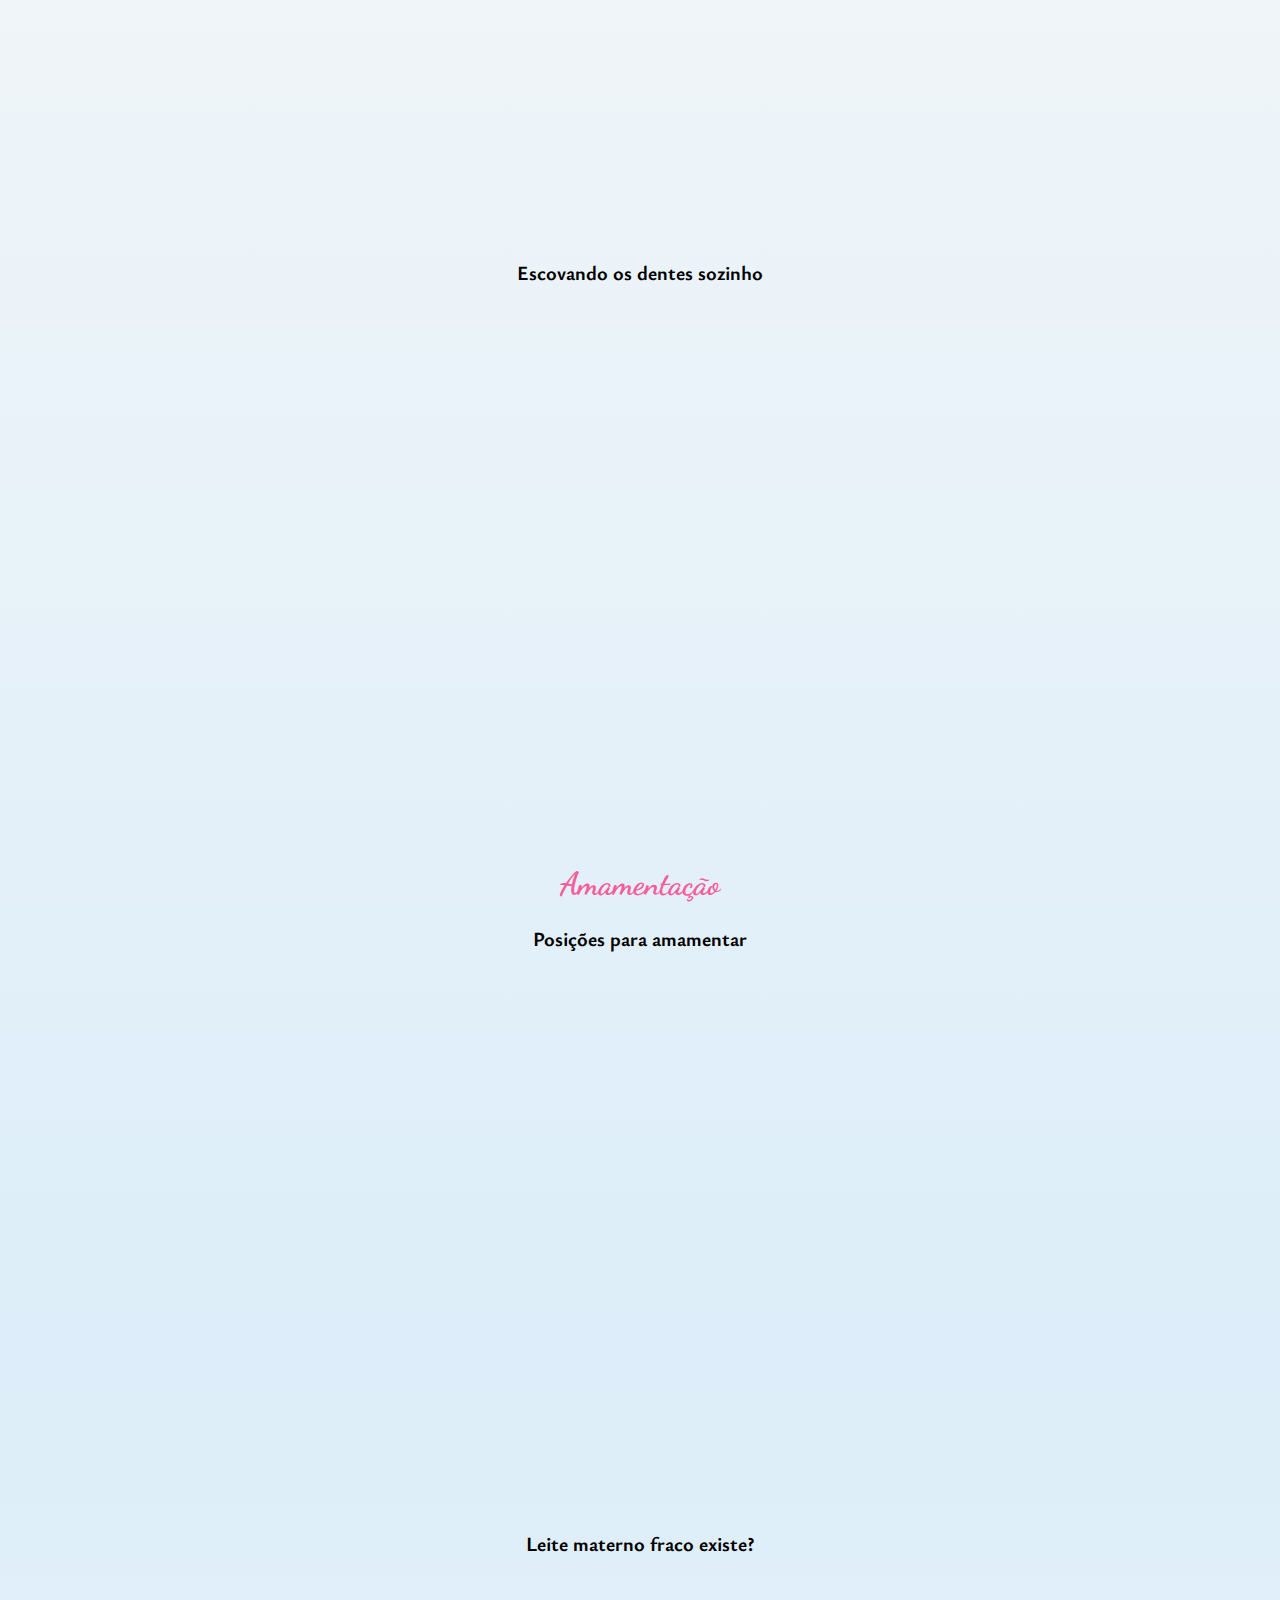
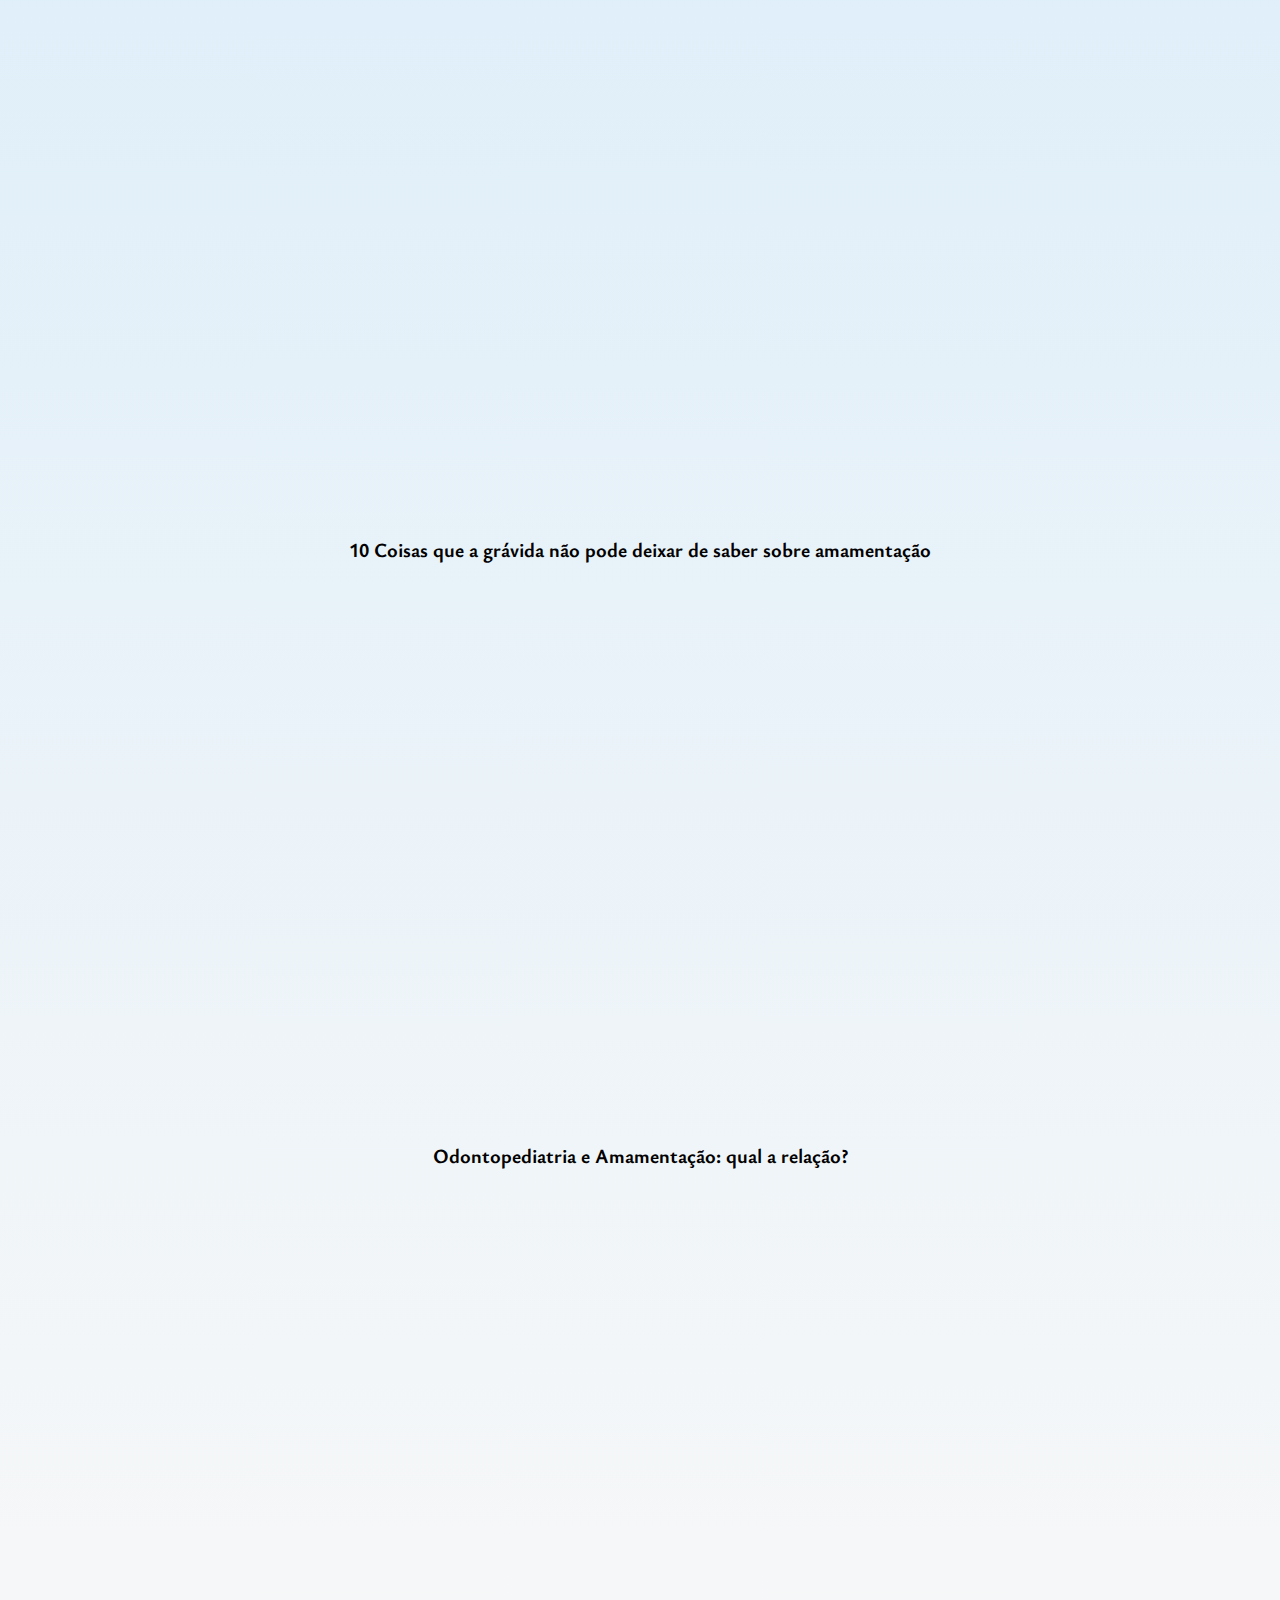
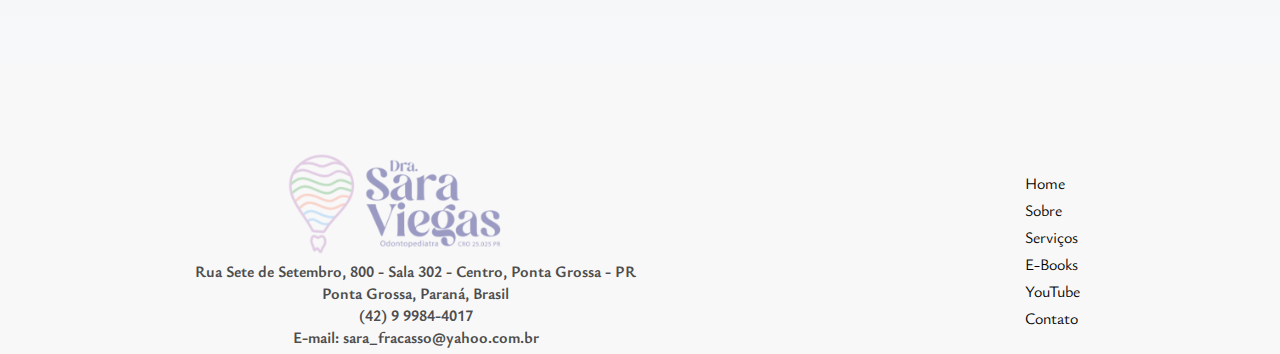
<file: youtube.html>
<!DOCTYPE html>
<html lang="pt-br">
<head>
    <meta charset="UTF-8">
    <meta name="viewport" content="width=device-width, initial-scale=1.0">
    <link rel="stylesheet" href="https://fonts.googleapis.com/icon?family=Material+Icons">
    <link rel="stylesheet" href="https://fonts.googleapis.com/icon?family=Material+Icons+Outlined">
    <link rel="stylesheet" href="https://fonts.googleapis.com/css2?family=Material+Symbols+Outlined:opsz,wght,FILL,GRAD@20..48,100..700,0..1,-50..200" />
    <link rel="stylesheet" href="style.css">
    <link rel="shortcut icon" href="imgs/favicon.png">
    <title>Dra. Sara Viegas - Youtube</title>
</head>
<body onresize="mudarTamanho()">

    <header>
        <section class="Informacoes_Header"></section>
            <div class="infos">
                <span class="material-icons">call</span>
                <h4>&nbsp (42) 9 9984-4017 &nbsp&nbsp&nbsp</h4>
                <span class="material-icons">location_on</span>
                <h4>&nbsp Rua Sete de Setembro, 800 - Sala 302 - Centro, Ponta Grossa - PR &nbsp</h4>
            </div>
        <section class="Menu">
            <div class="menu_pc">
                <a href="home.html"><img class="logo" src="imgs/logo.png" alt="Logo"></a>
                <div class="icones_menu">
                    <span><a aria-label="Chat" target="_blank" href="https://wa.me/5542999844017">
                    <img class="icones_redes" alt="Chat on WhatsApp" src="imgs/whats.svg"/></a></span>&nbsp
                    <span><a href="https://instagram.com/drasaraviegas?utm_source=qr&igshid=MzNlNGNkZWQ4Mg%3D%3D" target="_blank"><img class="icones_redes" src="imgs/instagram.png" alt="Icone Instagram"></a></span>&nbsp
                    <span><a href="https://www.facebook.com/drasara.odpediatra?mibextid=ZbWKwL" target="_blank"><img class="icones_redes" src="imgs/facebook.png" alt="Icone Facebook"></a></span>&nbsp
                    <span><a href="https://www.youtube.com/@drasaraviegas" target="_blank"><img class="icones_redes" src="imgs/youtube.png" alt="Icone YouTube"></a></span>&nbsp
                </div>
                <nav class="pc">
                    <ul>
                        <li><a href="home.html">Home</a></li>
                        <li><a href="sobre.html">Sobre</a></li>
                        <li>
                            <a href="servicos.html">Serviços</a>
                            <ul class="submenu_ul">
                                <li class="submenu_li"><a class="submenu_a" href="servicos.html#anchor_odontopediatria">Odontopediatria</a></li>
                                <li class="submenu_li"><a class="submenu_a" href="servicos.html#anchor_amamentacao">Consultoria Amamentação</a></li>
                            </ul>
                        </li>
                        <li>
                            <a href="ebooks.html">E-Books</a>
                            <ul class="submenu_ul">
                                <li class="submenu_li"><a class="submenu_a" href="ebooks.html#anchor_manual_mae_prevenida">Manual da Mãe Prevenida</a></li>
                                <li class="submenu_li"><a class="submenu_a" href="ebooks.html#anchor_guia_completo_amamentacao">Guia Completo da Amamentação</a></li>
                            </ul>
                        </li>
                        <li>
                            <a href="youtube.html">YouTube</a>
                            <ul class="submenu_ul">
                                <li class="submenu_li"><a class="submenu_a" href="youtube.html#anchor_ytclubinho">Clubinho da Tia Sara</a></li>
                                <li class="submenu_li"><a class="submenu_a" href="youtube.html#anchor_ytamamentacao">Amamentação</a></li>
                            </ul>
                        </li>
                        <li><a href="contato.html">Contato</a></li>
                    </ul>
                </nav>
                <button onclick="menuShow()"><span class="material-symbols-outlined">menu</span></button>
            </div>

                <nav class="mobile">
                    <ul>
                        <li><a href="home.html">Home</a></li>
                        <li><a href="sobre.html">Sobre</a></li>
                        <li>
                            <a href="servicos.html">Serviços</a>
                            <button onclick="submenuServicos()"><span class="material-icons-outlined">arrow_drop_down</span></button>
                        </li>
                        <ul class="submenu_ulmobile_servicos">
                            <li class="submenu_limobile"><a class="submenu_amobile" href="servicos.html#anchor_odontopediatria">Odontopediatria</a></li>
                            <li class="submenu_limobile"><a class="submenu_amobile" href="servicos.html#anchor_amamentacao">Consultoria Amamentação</a></li>
                        </ul>
                        <li>
                            <a href="ebooks.html">E-Books</a>
                            <button onclick="submenuEbooks()"><span class="material-icons-outlined">arrow_drop_down</span></button>
                        </li>
                        <ul class="submenu_ulmobile_ebooks">
                            <li class="submenu_limobile"><a class="submenu_amobile" href="ebooks.html#anchor_manual_mae_prevenida">Manual da Mãe Prevenida</a></li>
                            <li class="submenu_limobile"><a class="submenu_amobile" href="ebooks.html#anchor_guia_completo_amamentacao">Guia Completo da Amamentação</a></li>
                        </ul>
                        <li>
                            <a href="youtube.html">YouTube</a>
                            <button onclick="submenuYoutube()"><span class="material-icons-outlined">arrow_drop_down</span></button>
                        </li>
                        <ul class="submenu_ulmobile_youtube">
                            <li class="submenu_limobile"><a class="submenu_amobile" href="youtube.html#anchor_ytclubinho">Clubinho da Tia Sara</a></li>
                            <li class="submenu_limobile"><a class="submenu_amobile" href="youtube.html#anchor_ytamamentacao">Amamentação</a></li>
                        </ul>
                        <li><a href="contato.html">Contato</a></li>
                    </ul>
                </nav>
            </div>
            
        </section>
    </header>

    <main>
        <section class="YTClubinho">

            <div id="anchor_ytclubinho" class="titulo_youtube">
                <h1>Clubinho da Tia Sara</h1><br>
            </div>

            <h3>O que é cárie de mamadeira</h3>
            <div class="fundo_youtube">
                <div class="video_yt">
                    <iframe width="560" height="315" src="https://www.youtube.com/embed/_mhT6omTC_Q?si=8F_cyW5kSYAlZ5nN" title="YouTube video player" frameborder="0" allow="accelerometer; autoplay; clipboard-write; encrypted-media; gyroscope; picture-in-picture; web-share" allowfullscreen></iframe>
                </div>
            </div>

            <h3>Por que as crianças têm medo de dentista?</h3>
            <div class="fundo_youtube">
                <div class="video_yt">
                    <iframe width="560" height="315" src="https://www.youtube.com/embed/FJtCMj_BsQk?si=fWxahDimjpBygJjj" title="YouTube video player" frameborder="0" allow="accelerometer; autoplay; clipboard-write; encrypted-media; gyroscope; picture-in-picture; web-share" allowfullscreen></iframe>
                </div>
            </div>

            <h3>Língua Presa</h3>
            <div class="fundo_youtube">
                <div class="video_yt">
                    <iframe width="560" height="315" src="https://www.youtube.com/embed/MLUuiWo8RvM?si=eZz9VGrEQE-JQ79W" title="YouTube video player" frameborder="0" allow="accelerometer; autoplay; clipboard-write; encrypted-media; gyroscope; picture-in-picture; web-share" allowfullscreen></iframe>
                </div>
            </div>

            <h3>Como assim vão mexer na minha boca?</h3>
            <div class="fundo_youtube">
                <div class="video_yt">
                    <iframe width="560" height="315" src="https://www.youtube.com/embed/-7zNCOri1dU" title="YouTube video player" frameborder="0" allow="accelerometer; autoplay; clipboard-write; encrypted-media; gyroscope; picture-in-picture; web-share" allowfullscreen></iframe>
                </div>
            </div>

            <h3>Sons do consultório</h3>
            <div class="fundo_youtube">
                <div class="video_yt">
                    <iframe width="560" height="315" src="https://www.youtube.com/embed/-GiXywv5KIc" title="YouTube video player" frameborder="0" allow="accelerometer; autoplay; clipboard-write; encrypted-media; gyroscope; picture-in-picture; web-share" allowfullscreen></iframe>
                </div>
            </div>

            <h3>Quem é o dentista? Tour pelo meu consultório</h3>
            <div class="fundo_youtube">
                <div class="video_yt">
                    <iframe width="560" height="315" src="https://www.youtube.com/embed/KcuMchHX02A" title="YouTube video player" frameborder="0" allow="accelerometer; autoplay; clipboard-write; encrypted-media; gyroscope; picture-in-picture; web-share" allowfullscreen></iframe>
                </div>
            </div>

            <h3>Como respirar com a boca aberta no dentista?</h3>
            <div class="fundo_youtube">
                <div class="video_yt">
                    <iframe width="560" height="315" src="https://www.youtube.com/embed/0qxjcZGczZc" title="YouTube video player" frameborder="0" allow="accelerometer; autoplay; clipboard-write; encrypted-media; gyroscope; picture-in-picture; web-share" allowfullscreen></iframe>
                </div>
            </div>

            <h3>Despedida da minha amiga chupeta</h3>
            <div class="fundo_youtube">
                <div class="video_yt">
                    <iframe width="560" height="315" src="https://www.youtube.com/embed/kw8ZMtmtcwY" title="YouTube video player" frameborder="0" allow="accelerometer; autoplay; clipboard-write; encrypted-media; gyroscope; picture-in-picture; web-share" allowfullscreen></iframe>
                </div>
            </div>

            <h3>Escovando os dentes sozinho</h3>
            <div class="fundo_youtube">
                <div class="video_yt">
                    <iframe width="560" height="315" src="https://www.youtube.com/embed/meRO9RmdE1c" title="YouTube video player" frameborder="0" allow="accelerometer; autoplay; clipboard-write; encrypted-media; gyroscope; picture-in-picture; web-share" allowfullscreen></iframe>
                </div>
            </div>
        </section>

        <section class="YTAmementacao">
            <div id="anchor_ytamamentacao" class="titulo_youtube">
                <h1>Amamentação</h1><br>
            </div>

            <h3>Posições para amamentar</h3>
            <div class="fundo_youtube">
                <div class="video_yt">
                    <iframe width="560" height="315" src="https://www.youtube.com/embed/vLgVsJg02rk?si=uQfKM1o-vXghudR_" title="YouTube video player" frameborder="0" allow="accelerometer; autoplay; clipboard-write; encrypted-media; gyroscope; picture-in-picture; web-share" allowfullscreen></iframe>
                </div>
            </div>

            <h3>Leite materno fraco existe?</h3>
            <div class="fundo_youtube">
                <div class="video_yt">
                    <iframe width="560" height="315" src="https://www.youtube.com/embed/BYmRnsZ7zSY" title="YouTube video player" frameborder="0" allow="accelerometer; autoplay; clipboard-write; encrypted-media; gyroscope; picture-in-picture; web-share" allowfullscreen></iframe>
                </div>
            </div>


            <h3>10 Coisas que a grávida não pode deixar de saber sobre amamentação</h3>
            <div class="fundo_youtube">
                <div class="video_yt">
                    <iframe width="560" height="315" src="https://www.youtube.com/embed/vcArx_l-XQE" title="YouTube video player" frameborder="0" allow="accelerometer; autoplay; clipboard-write; encrypted-media; gyroscope; picture-in-picture; web-share" allowfullscreen></iframe>
                </div>
            </div>
            
            <h3>Odontopediatria e Amamentação: qual a relação?</h3>
            <div class="fundo_youtube">
                <div class="video_yt">
                    <iframe width="560" height="315" src="https://www.youtube.com/embed/PBeHcykcndw" title="YouTube video player" frameborder="0" allow="accelerometer; autoplay; clipboard-write; encrypted-media; gyroscope; picture-in-picture; web-share" allowfullscreen></iframe>
                </div>
            </div>


        </section>

      
    </main>

    <footer>
        <div class="rodape_esq">
            <a href="home.html"><img class="logo" src="imgs/logo.png" alt="Logo"></a>
            <h4>Rua Sete de Setembro, 800 - Sala 302 - Centro, Ponta Grossa - PR</h4>
            <h4>Ponta Grossa, Paraná, Brasil</h4>
            <h4>(42) 9 9984-4017</h4>
            <h4>E-mail: sara_fracasso@yahoo.com.br</h4>
        </div>

        <div class="rodape_dir">
                <ul>
                    <li><a href="home.html">Home</a></li>
                    <li><a href="sobre.html">Sobre</a></li>
                    <li><a href="servicos.html">Serviços</a></li>
                    <li><a href="ebooks.html">E-Books</a></li>
                    <li><a href="youtube.html">YouTube</a></li>
                    <li><a href="contato.html">Contato</a></li>
                </ul>
        </div>
    </footer>

    <script src="script.js" defer></script>
    
</body>
</html>
</file>
<file: style.css>
@charset "UTF-8";

@import url('https://fonts.googleapis.com/css2?family=Dancing+Script&family=Open+Sans&family=Ysabeau+Office:ital,wght@0,100;0,400;1,200&display=swap');

:root {
    /*Palheta de Cores Antiga*/
    --Aazul: #8c9eed3d;
    --AazulO: #dae4f570;
    --Arosa: #F4DFDF;
    --Aamarelo: #FFF6CF;
    --Apreto: #A09C9C;
    --Averde: #D9EDD5;
    /*Palheta de Cores Nova*/
    --Nroxo: #6c59a8;
    --Nlilas: #9376f5;
    --Nverde: #c1f469;
    --Nvinho: #a83866;
    --Nrosa: #f55d9b;
    /*Palheta de Cores Mais Nova*/
    --NewRoxo: #9194bf;
    --NewLilas: #d9c2dc;
    --NewVermelho: #f9cdc1;
    --NewAzul: #bbddf4;
    --NewAzulT: #bbddf482;
    --NewVerde: #b3dcc0;

    /*Cores Básicas*/
    --Prata: rgb(248, 248, 248);
    --Cinza: rgba(0, 0, 0, 0.7);
}

* {
    padding: 0px;
    margin: 0px;
    box-sizing: border-box;
    text-decoration: none;
    list-style: none;
    font-family: 'Ysabeau Office', sans-serif;
    color: black;
}

/*FORMATAÇÃO*/

h1 {
    font-family: 'Dancing Script';
    color: var(--Nrosa);
    font-size: 32px;
    text-align: center;
}

h2 {
    color: var(--Nroxo);
    font-size: 20px;
    text-align: center;
}

h3 {
    font-size: 20px;
    color: black;
    text-align: center;
}

h4 {
    font-size: 16px;
    color: var(--Cinza);
    text-align: center;
}

p {
    text-align: justify;
    text-indent: 10px;
    color: var(--Cinza);
    font-size: 16px;
}

.p_apresentacao{
    color: black;
    font-size: 18px;
}

.h2_apresentacao{
    color: var(--Nrosa);
}



/*USO GERAL*/

.call_box {
    margin: auto;
    text-align: center;
    width: max-content;
    border-radius: 5px;
    transition: transform 0.2s ease;
    background-color: var(--Nroxo);
    padding: 0px 5px;
}

.call_box h3{
    color: var(--Nverde);
}

.call_box:hover {
    transform: scale(1.08);
}

.material-icons, .material-icons-outlined{
    vertical-align: middle;
}

.icones_redes{
    cursor: pointer;
    height: 24px;
    width: 24px;
}

main{
    background-image: linear-gradient(to bottom, var(--Prata), var(--NewAzulT), var(--Prata),var(--NewAzulT), var(--Prata));
}

main img{
    transition: transform 0.2s ease;
}

main img:hover{
    transform: scale(1.08);
}

/*HEADER*/

header {
    background-color: var(--Prata);

}

.infos {
    padding: 3px;
    height: 35px;
    background-color:var(--NewAzulT);
    display: flex;
    align-items: center;
    justify-content: center;
    box-shadow: rgba(0, 0, 0, 0.1) 0px 4px 12px;
}

.menu_pc {
    height: 120px;
    display: flex;
    justify-content: space-between;
    align-items: center;
    padding: 0 50px;
    max-width: 1280px;
    margin: auto;
}

.logo {
    max-width: 324px;
    height: auto;
    width: 85%;
}

.pc {
    width: 455px;
    height: 50px;
    background-color: var(--NewAzulT);
    border-radius: 10px;
    margin-left: 5px;
    box-shadow: rgba(0, 0, 0, 0.1) 0px 4px 12px;
}

.pc>ul {
    height: 100%;
    display: flex;
    justify-content: space-evenly;
    align-items: center;
}

.pc>ul>li{
    position: relative;
}

.pc>ul>li>a {
    font-family: 'Ysabeau Office';
    font-size: 20px;
    color: var(--Cinza)
}

.pc>ul>li>a:hover {
    color: var(--Nrosa);
    transition: 0.4s;
}

.pc>ul>li:hover .submenu_a{
    display: block;
}

.submenu_ul{
    position: absolute;
    left: 0;
    background-color: var(--NewAzulT);
    padding: 3px 0px;
    border-radius: 10px;
    z-index: 1;
}

.submenu_li{
    margin: 3px 0px;
    width: max-content;
}

.submenu_a{
    font-family: 'Ysabeau Office';
    font-size: 20px;
    color: var(--Cinza);
    display: none;
    padding: 5px;
}

.submenu_a:hover{
    color: var(--Nrosa);
    transition: 0.4s;
}


.menu_pc>button {
    background-color: transparent;
    border: none;
    display: none;
}

.mobile {
    background-color: rgba(128, 128, 128, 0.062);
    max-width: 1280px;
    margin: auto;
    text-align: center;
    width: 100vw;
    height: 100%;
    display: none;
}

.mobile>ul {
    display: flex;
    flex-direction: column;
    width: 100vw;
    max-width: 1280px;
    margin: auto;
}

.mobile>ul>li {
    padding: 10px;
    background-color: rgb(233, 233, 233);
    display: flex;
    justify-content: center;
    align-items: center;
}

.submenu_ulmobile_servicos{
    display: none;
}

.submenu_ulmobile_ebooks{
    display: none;
}

.submenu_ulmobile_youtube{
    display: none;
}

.submenu_limobile{
    padding: 10px;
    background-color: var(--NewVerde);
    
}

.mobile button{
    background-color: transparent;
    border: none;
    position: absolute;
    right: 5%;
}

.mobile button:hover{
    cursor: pointer;
}

.mobile a{
    font-family: 'Ysabeau Office';
    font-size: 18px;
}

.open {
    display: block;
}

/*FOOTER*/

footer {
    background-color: var(--Prata);
    padding: 3px;
    height: 100%;
    background-color: var(--Prata);
    display: flex;
    align-items: center;
    justify-content: space-around;
    flex-wrap: wrap;
    text-decoration: none;
}

.rodape_esq,
.rodape_dir {
    padding: 3px;
    display: flex;
    align-items: center;
    justify-content: center;
    flex-direction: column;
}

.rodape_dir>ul>li {
    list-style: none;
    margin: 5px;
}

.rodape_dir>ul>li>a {
    text-decoration: none;
    color: black;
}

/*>-----HOME-----<*/

/*HOME-APRESENTAÇÃO*/

.Apresentacao {
}

.fundo_apresentacao {
    height: 100%;
    width: 95vw;
    max-width: 1280px;
    display: flex;
    justify-content: left;
    align-items: center;
    padding: 10px;
    flex-wrap: wrap;
    margin: auto;
    background-image: url('imgs/drsara.jpeg');
    background-position: center center;
    background-size: cover;
    border-radius: 15px;
}

.txt_apresentacao {
    width: 450px;
    height: 100%;
    text-align: center;
    color: var(--Apreto);
    padding: 10px;
    margin: 10px;
}

/*HOME-CONSULTÓRIO*/

.Consultorio {
    padding-top: 10px;
}

#prev2,
#next2 {
    position: absolute;
    top: 50%;
    color: #ffffff;
    background: var(--Nrosa);
    height: 50px;
    width: 50px;
    line-height: 50px;
    font-size: 25px;
    text-align: center;
    cursor: pointer;
    font-weight: bolder;
    border-radius: 50px;
    z-index: 10;
}

#prev2 {
    left: 20px;
}

#next2 {
    right: 20px;
}


.fundo_consultorio {
    position: relative;
    max-width: 1280px;
    margin: auto;
}

.slide2 {
    display: flex;
    align-items: center;
    flex-wrap: wrap;
    gap: 15px;
    padding: 5px 9%;
    max-width: 1280px;
    margin: auto;
    height: 100%;
}

.slide-container2 {
    display: none;
}

.slide-container2.active {
    display: block;
}

.img_consultorio {
    border-radius: 2%;
    margin: auto;
    max-width: 80vw;
}


/*HOME-ODONTOLOGIA/CONSULTORIA*/

.Odontologia {
}

.Consultoria {
}

.fundo_odontologia {
    height: 100%;
    width: 100%;
    max-width: 1280px;
    display: flex;
    justify-content: space-evenly;
    align-items: center;
    padding: 30px;
    flex-wrap: wrap;
    margin: auto;
}

#img_meutrabalho {
    border-radius: 50%;
    height: auto;
}

.txt_meutrabalho {
    height: 100%;
    text-align: center;
    margin: 10px;
}

.txt_odontopediatra {
    height: 100%;
    text-align: center;
    width: 90vw;
    max-width: 700px;
}


/*HOME-YOUTUBE*/

.fundo_youtube {
    width: 95vw;
    max-width: 1024px;
    margin: auto;
}

.video_yt {
    margin: 0px - 20px 30px -20px;
    padding-bottom: 56.5%;
    position: relative;
}

.video_yt>iframe {
    position: absolute;
    top: 5%;
    left: 5%;
    width: 90%;
    height: 90%;
}

/*HOME-COMENTÁRIOS*/

.Comentarios {
}

.fundo_comentarios {
    position: relative;
    max-width: 1280px;
    margin: auto;
}

.slide {
    display: flex;
    align-items: center;
    flex-wrap: wrap;
    gap: 15px;
    padding: 5px 9%;
    max-width: 1280px;
    margin: auto;
    height: 100%;
}

.slide-container {
    display: none;
}

.slide-container.active {
    display: block;
}

#prev,
#next {
    position: absolute;
    top: 100px;
    color: #ffffff;
    background: var(--Nrosa);
    height: 50px;
    width: 50px;
    line-height: 50px;
    font-size: 25px;
    text-align: center;
    cursor: pointer;
    font-weight: bolder;
    border-radius: 50px;
}

#prev {
    left: 20px;
}

#next {
    right: 20px;
}

.img_comentario {
    border-radius: 50%;
    margin: auto;
}

.txt_comentario {
    width: 95vw;
    padding: 10px;
    font-family: Arial, sans-serif;
}

.estrela {
    color: #FDD663;
}

/*>-----HOME-SERVIÇOS-----<*/

.Servicos_home {
    margin-top: 20px;
}

.fundo_servicos_home {
    height: 100%;
    width: 100%;
    max-width: 1280px;
    display: flex;
    justify-content: space-evenly;
    align-items: center;
    flex-wrap: wrap;
    margin: auto;
    padding: 10px;
}

.servico_home {
    display: flex;
    flex-direction: column;
    align-items: center;
    justify-content: center;
    height: 500px;
    width: 300px;
    background-color: var(--Prata);
    margin: 5px;
    border-radius: 5px;
}

.img_servico_home {
    height: 70%;
    opacity: 0.8;
    border-radius: 5px;
    margin: 10px auto;
}

.txt_servico_home {
    display: flex;
    flex-direction: column;
    justify-items: center;
    align-items: center;
    justify-content: start;
    height: 30%;
    text-align: center;
    position: relative;
}

.titulo_servicos_home{
    height: 100%;
    text-align: center;
    width: 100vw;
    max-width: 1280px;
    margin: auto;
}


/*HOME-MAPA*/

.Mapa {
    padding-top: 30px;
    margin: auto;
    text-align: center;
}

.map-responsive {
    overflow: hidden;
    padding-bottom: 15%;
    position: relative;
    max-width: 800px;
    margin: auto;
    height: 400px;
}

.map-responsive iframe {
    left: 0;
    top: 0;
    height: 100%;
    width: 100%;
    position: absolute;
    padding: 20px;
    box-sizing: border-box;
}

/*>-----SOBRE-----<*/

.Historia {
}

.p_sobre{
    font-size: 20px;
}

.fundo_sobre {
    height: 100%;
    width: 100%;
    max-width: 1280px;
    display: flex;
    justify-content: space-evenly;
    align-items: center;
    padding: 10px;
    flex-direction: column;
    flex-wrap: wrap;
    margin: auto;
}

.fundo_sobre>#img_sobre {
    border-radius: 50%;
    margin: 20px auto;
    max-width: 80vw;
    max-height: 400px;
}

.txt_sobre {
    height: 100%;
    text-align: center;
    width: 90vw;
    max-width: 800px;
}


/*>-----SERVIÇOS-----<*/

.Servicos {
}

.fundo_servicos {
    height: 100%;
    width: 100%;
    max-width: 1280px;
    display: flex;
    justify-content: space-evenly;
    align-items: center;
    flex-wrap: wrap;
    margin: auto;
    padding: 10px;
}

.servico {
    display: flex;
    flex-direction: column;
    align-items: center;
    justify-content: center;
    height: 500px;
    width: 300px;
    background-color: var(--Prata);
    margin: 5px;
    border-radius: 5px;
}

.txt_servico > .abrirfechar_modal{
    position: absolute;
    bottom: 10px;
  }

.img_servico {
    height: 70%;
    opacity: 0.8;
    border-radius: 5px;
    margin: 10px auto;
}

.txt_servico {
    display: flex;
    flex-direction: column;
    justify-items: center;
    align-items: center;
    justify-content: start;
    height: 30%;
    text-align: center;
    position: relative;
}

.titulo_servicos{
    height: 100%;
    text-align: center;
    width: 100vw;
    max-width: 1280px;
    margin: auto;
}


/*>-----SERVIÇOS-MODAL-----<*/

#fade{
    position: fixed;
    top: 0;
    left: 0;
    width: 100%;
    height: 100%;
    background-color: rgba(0, 0, 0, 0.6);
    z-index: 5;
  }
  
#modal{
    position: fixed;
    left: 50%;
    top: 50%;
    transform: translate(-50%, -50%);
    width: 600px;
    max-width: 90vw;
    max-height: 90vh;
    background-color: var(--Prata);
    padding: 2%;
    border-radius: 15px;
    z-index: 10;
    overflow-y: auto;
  }
  
  #fade,
  #modal {
    transition: 0.5s;
    opacity: 1;
    pointer-events: all;
  }
  
  .modal-header {
    display: flex;
    justify-content: space-between;
    align-items: center;
    border-bottom: 1px solid #ccc;
    margin-bottom: 10px;
    padding-bottom: 10px;
  }

  .modal-body{
    margin-bottom: 10px;
  }
   
  #modal.hide,
  #fade.hide {
    opacity: 0;
    pointer-events: none;
  }
  
  #modal.hide {
    top: 0;
  }

  .abrirfechar_modal{
    border: none;
    margin: 10px;
    cursor: pointer;
  }

  .txt_esp{
    display: none;
  }

  .open_text{
    display: block;
}

.txt_esp li{
    list-style-position: inside;
    list-style: square;
    text-align: justify;
    margin-left: 20px;
    color: var(--Cinza);
}

/*>-----E-BOOKS-----<*/

.Ebooks {
    padding: 10px;
}

.titulo_ebooks{
    height: 100%;
    text-align: center;
    width: 100vw;
    max-width: 1280px;
    margin: auto;
}

.fundo_ebooks {
    height: 100%;
    width: 100%;
    max-width: 1280px;
    display: flex;
    justify-content: space-evenly;
    align-items: center;
    flex-wrap: wrap;
    margin: auto;
    padding: 10px;
}

.ebook {
    display: flex;
    flex-direction: column;
    align-items: center;
    justify-content: center;
    height: 100%;
    width: 90vw;
    max-width: 647px;
    background-color: var(--Prata);
    margin: 5px;
    border-radius: 5px;
    padding: 10px;
}

.ebook li{
    list-style-type: upper-roman;
    list-style-position: inside;
}

.img_ebook {
    height: 70%;
    opacity: 0.8;
    border-radius: 5px;
    margin: 10px auto;
    max-width: 95vw;
}

/*>-----YOUTUBE-----<*/

.YTClubinho{
    text-align: center;
}

.YTAmementacao{
    text-align: center;
}

.titulo_youtube{
    height: 100%;
    text-align: center;
    width: 100vw;
    max-width: 1280px;
    margin: auto;
}

/*>-----CONTATOS-----<*/

.Contatos {
}

.fundo_contatos {
    height: 100%;
    width: 100%;
    max-width: 1280px;
    display: flex;
    justify-content: space-evenly;
    align-items: center;
    padding: 10px;
    flex-wrap: wrap;
    margin: auto;
}

.fundo_contatos>#img_contatos {
    border-radius: 15px;
    margin: 5px 10px;
    max-width: 80vw;
}

.txt_contatos {
    width: 500px;
    height: 100%;
    text-align: center;
    color: var(--Apreto);
    padding: 10px;
    margin: 10px;
}

.txt_contatos > h4{
    text-align: left;
}


#mapa_contato{
    background-image: linear-gradient(to bottom, var(--AazulO), var(--Prata));
}

/*RESPONSIVIDADE*/

@media (max-width:1024px) {
    .infos {
        display: none;
    }

    .icones_menu{
        display: none;
    }

    .pc {
        display: none;
    }

    .menu_pc>button {
        display: block;
    }

    .menu_pc>button>.material-symbols-outlined:hover {
        cursor: pointer;
    }

    .rodape_dir {
        display: none;
    }

    #modal h2, #modal h3, #modal h4, #modal p{
        font-size: 95%;
    }

    .fundo_apresentacao {
        justify-content: center;
        background-image: url('imgs/drsaramobile.jpeg');
    }
    
    .h2_apresentacao{
        font-size: 15px;
    }

    .p_sobre{
        font-size: 16px;
    }

}

@media (min-width:1025px) {
    .mobile {
        display: none;
    }
}
</file>
